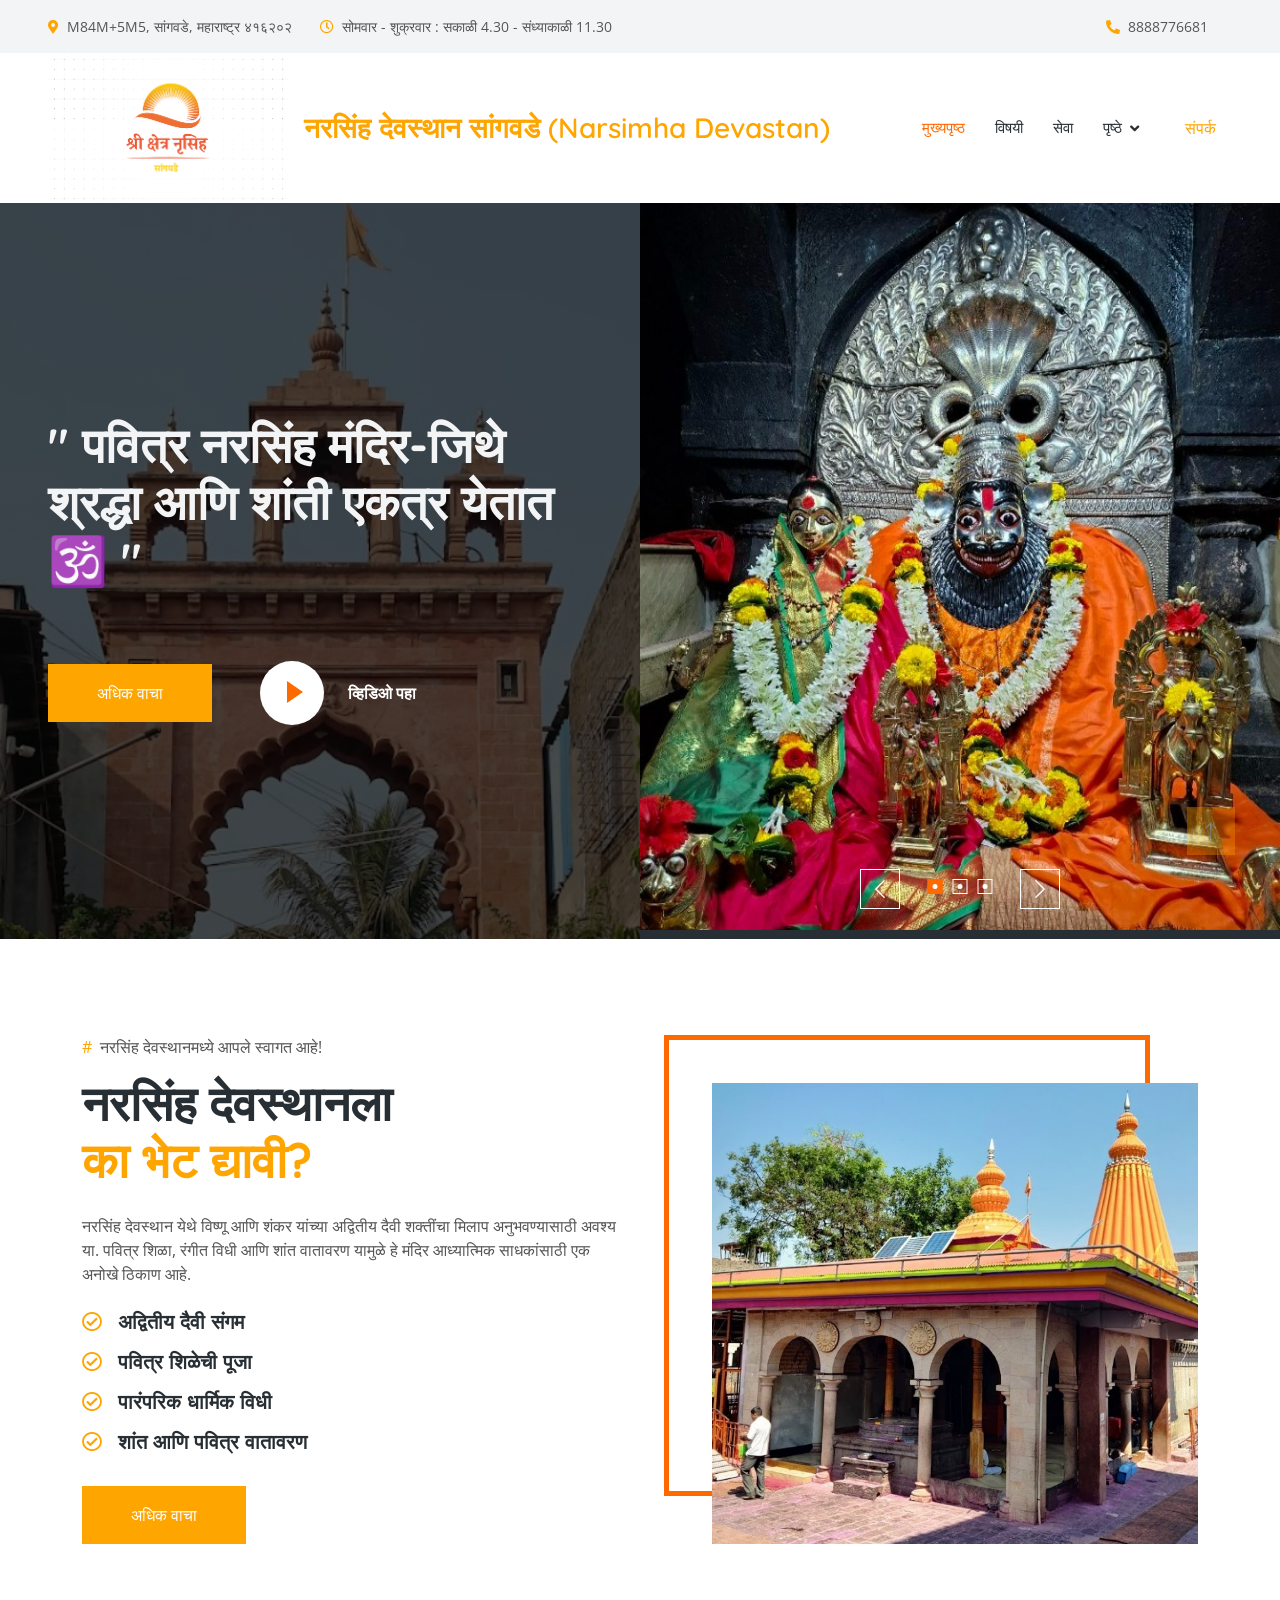
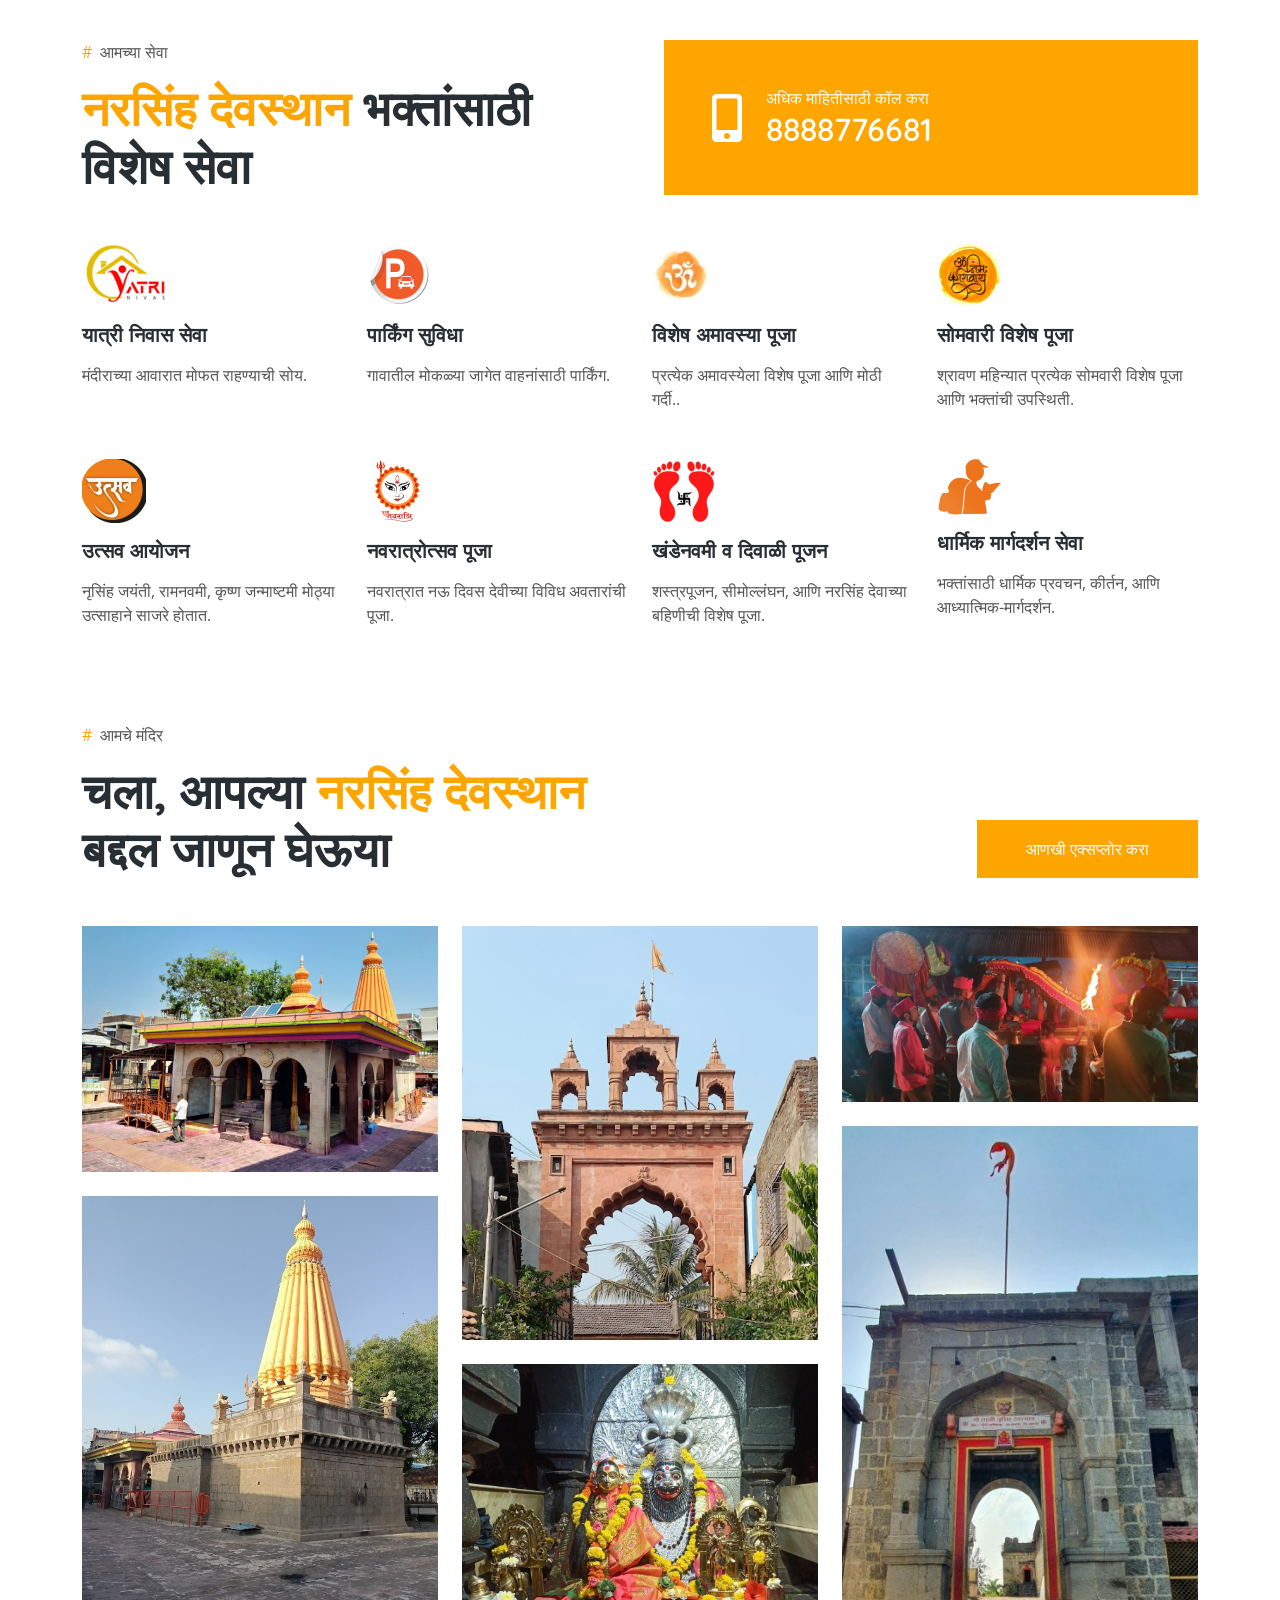
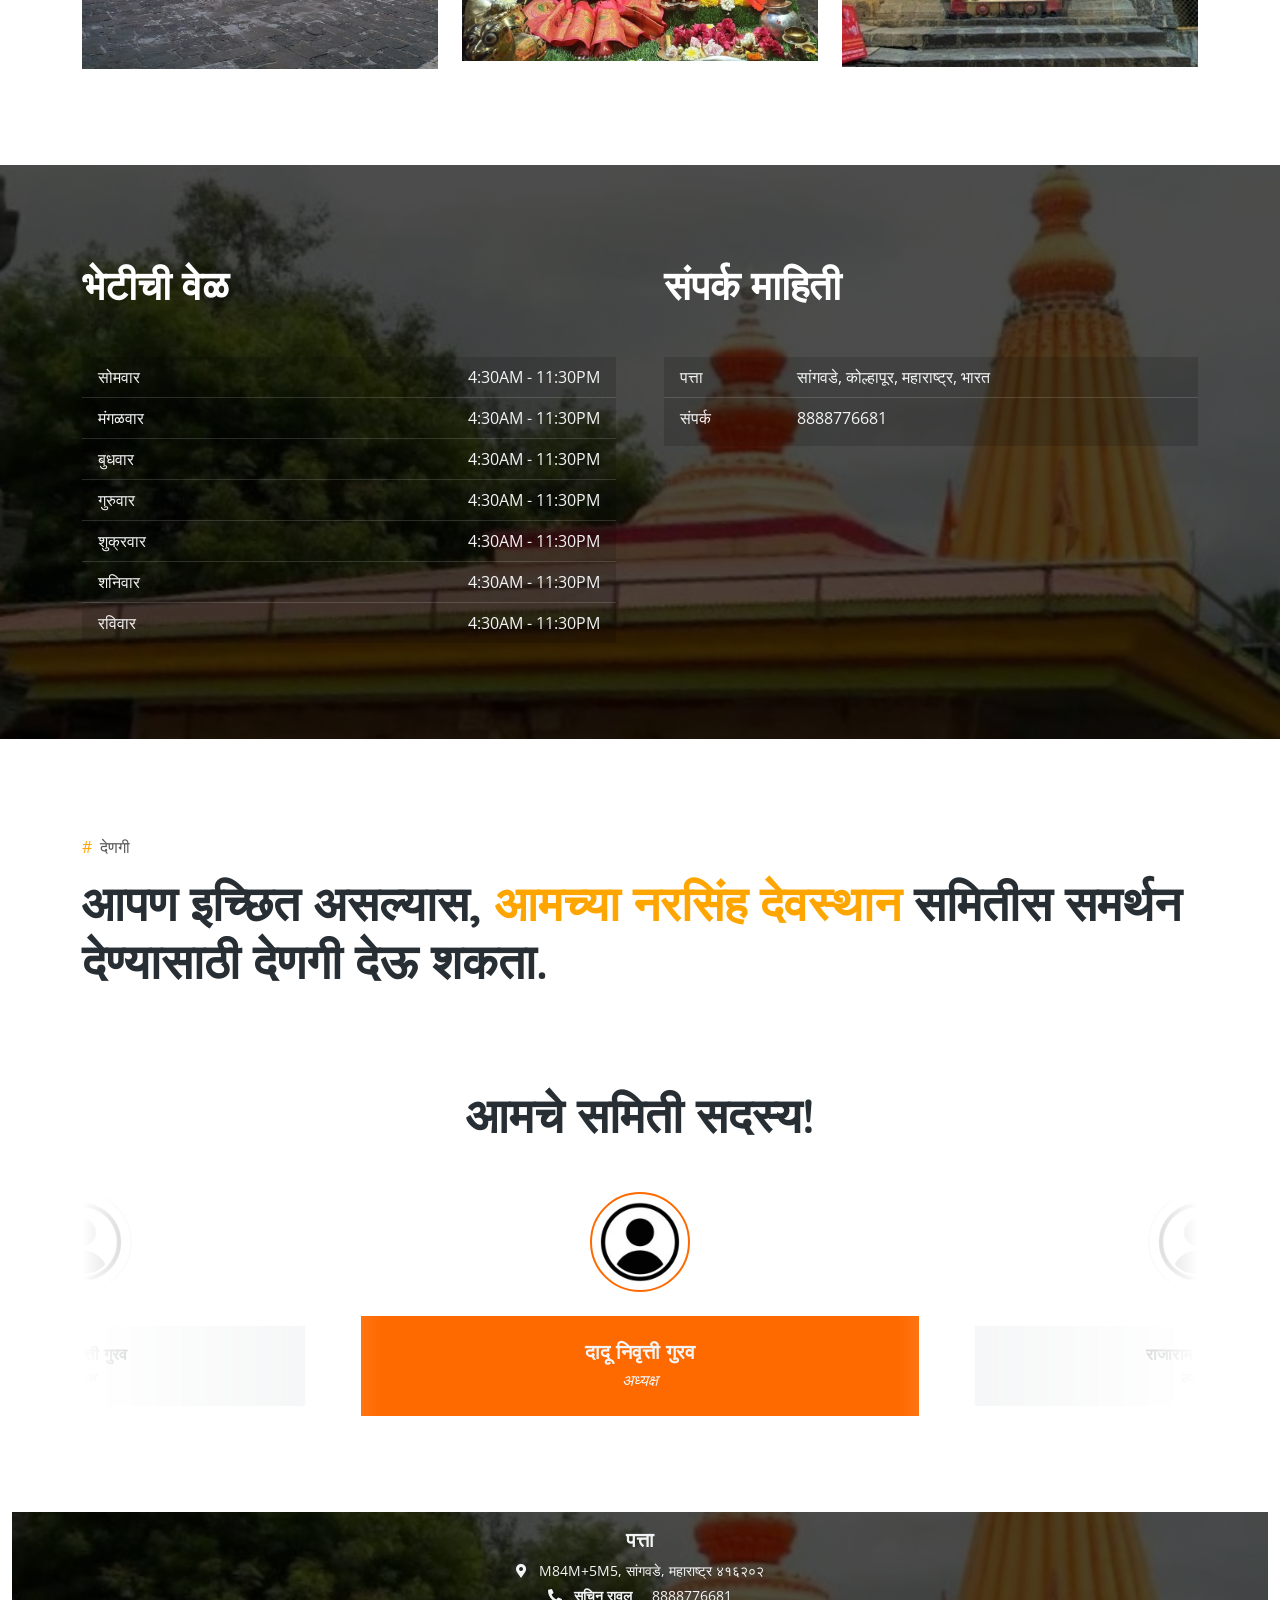
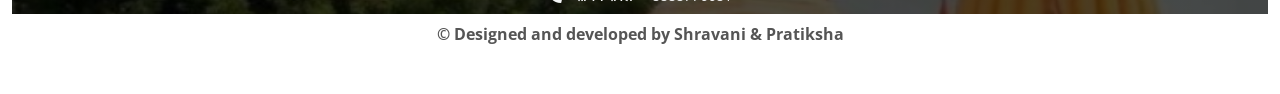
<file: index.html>
<!DOCTYPE html>
<html lang="en">
  <head>
    <meta charset="utf-8" />
    <title>Narsimha Devastan</title>
    <meta content="width=device-width, initial-scale=1.0" name="viewport" />
    <meta content="" name="keywords" />
    <meta content="" name="description" />

    

    <!-- Favicon -->
    <link href="img/favicon.ico" rel="icon" />

    <!-- Google Web Fonts -->
    <link rel="preconnect" href="https://fonts.googleapis.com" />
    <link rel="preconnect" href="https://fonts.gstatic.com" crossorigin />
    <link
      href="https://fonts.googleapis.com/css2?family=Open+Sans:wght@400;500&family=Quicksand:wght@600;700&display=swap"
      rel="stylesheet"
    />

    <!-- Icon Font Stylesheet -->
    <link
      href="https://cdnjs.cloudflare.com/ajax/libs/font-awesome/5.10.0/css/all.min.css"
      rel="stylesheet"
    />
    <link
      href="https://cdn.jsdelivr.net/npm/bootstrap-icons@1.4.1/font/bootstrap-icons.css"
      rel="stylesheet"
    />

    <!-- Libraries Stylesheet -->
    <link href="lib/animate/animate.min.css" rel="stylesheet" />
    <link href="lib/lightbox/css/lightbox.min.css" rel="stylesheet" />
    <link href="lib/owlcarousel/assets/owl.carousel.min.css" rel="stylesheet" />

    <!-- Customized Bootstrap Stylesheet -->
    <link href="css/bootstrap.min.css" rel="stylesheet" />

    <!-- Template Stylesheet -->
    <link href="css/style.css" rel="stylesheet" />
  </head>

  <body>
    <!-- Spinner Start -->
    <div
      id="spinner"
      class="show bg-white position-fixed translate-middle w-100 vh-100 top-50 start-50 d-flex align-items-center justify-content-center"
    >
      <div
        class="spinner-border text-primary"
        style="width: 3rem; height: 3rem"
        role="status"
      >
        <span class="sr-only">Loading...</span>
      </div>
    </div>
    <!-- Spinner End -->

    <!-- Topbar Start -->
    <div class="container-fluid bg-light p-0 wow fadeIn" data-wow-delay="0.1s">
      <div class="row gx-0 d-none d-lg-flex">
        <div class="col-lg-7 px-5 text-start">
          <div class="h-100 d-inline-flex align-items-center py-3 me-4">
            <small class="fa fa-map-marker-alt text-primary me-2"></small>
            <small>M84M+5M5, सांगवडे, महाराष्ट्र ४१६२०२</small>
          </div>
          <div class="h-100 d-inline-flex align-items-center py-3">
            <small class="far fa-clock text-primary me-2"></small>
            <small>सोमवार - शुक्रवार : सकाळी 4.30 - संध्याकाळी 11.30</small>
          </div>
        </div>
        <div class="col-lg-5 px-5 text-end">
          <div class="h-100 d-inline-flex align-items-center py-3 me-4">
            <small class="fa fa-phone-alt text-primary me-2"></small>
            <small>8888776681</small>
          </div>
         
        </div>
      </div>
    </div>
    <!-- Topbar End -->

    <!-- Navbar Start -->
    <nav
      class="navbar navbar-expand-lg bg-white navbar-light sticky-top py-lg-0 px-4 px-lg-5 wow fadeIn"
      data-wow-delay="0.1s"
    >
      <a href="index.html" class="navbar-brand p-0">
        <img class="img-fluid me-3" src="img/icon/icon-10.png" alt="Icon" />
        <h3 class="m-0 text-primary">
          नरसिंह देवस्थान सांगवडे (Narsimha Devastan)
        </h3>
      </a>
      <button
        type="button"
        class="navbar-toggler"
        data-bs-toggle="collapse"
        data-bs-target="#navbarCollapse"
      >
        <span class="navbar-toggler-icon"></span>
      </button>
      <div class="collapse navbar-collapse py-4 py-lg-0" id="navbarCollapse">
        <div class="navbar-nav ms-auto">
          <a href="index.html" class="nav-item nav-link active">मुख्यपृष्ठ</a>
          <a href="about.html" class="nav-item nav-link">विषयी</a>
          <a href="service.html" class="nav-item nav-link">सेवा</a>
          <div class="nav-item dropdown">
            <a
              href="#"
              class="nav-link dropdown-toggle"
              data-bs-toggle="dropdown"
              >पृष्ठे</a
            >
            <div class="dropdown-menu rounded-0 rounded-bottom m-0">
              <a href="animal.html" class="dropdown-item">आमचे मंदिर</a>
              <a href="membership.html" class="dropdown-item">देणगी</a>
              <a href="visiting.html" class="dropdown-item">भेटीची वेळ</a>
              <a href="testimonial.html" class="dropdown-item">समिती सदस्य</a>
              <a href="404.html" class="dropdown-item active">404 Page</a>
            </div>
          </div>
          </div>
          <a href="contact.html" class="nav-item nav-link">संपर्क</a>
        </div>
        
      </div>
    </nav>
    <!-- Navbar End -->

    <!-- Header Start -->
    <div class="container-fluid bg-dark p-0 mb-5">
      <div class="row g-0 flex-column-reverse flex-lg-row">
        <div class="col-lg-6 p-0 wow fadeIn" data-wow-delay="0.1s">
          <div
            class="header-bg h-100 d-flex flex-column justify-content-center p-5"
          >
            <h1 class="display-4 text-light mb-5">
              " पवित्र नरसिंह मंदिर-जिथे श्रद्धा आणि शांती एकत्र येतात 🕉️ "

            </h1>
            <div class="d-flex align-items-center pt-4 animated slideInDown">
              <a href="#" class="btn btn-primary py-sm-3 px-3 px-sm-5 me-5" data-bs-toggle="modal" data-bs-target="#myModal">
                अधिक वाचा
            </a>
            
            <!-- The Modal -->
            <div class="modal fade" id="myModal" tabindex="-1" aria-labelledby="exampleModalLabel" aria-hidden="true">
                <div class="modal-dialog modal-lg">
                    <div class="modal-content" style="border-radius: 15px;">
                        <div class="modal-header" style="background-color: #ff6f00; color: white; border-top-left-radius: 15px; border-top-right-radius: 15px;">
                            <h5 class="modal-title" id="exampleModalLabel">नरसिंह देवस्थान, सांगवडे - एक ऐतिहासिक दृष्टिकोन</h5>
                            <button type="button" class="btn-close" data-bs-dismiss="modal" aria-label="Close"></button>
                        </div>
                        <div class="modal-body" style="font-size: 16px; line-height: 1.6;">
                            <p>
                                कोल्हापूरपासून पूर्वेला सुमारे १७-१८ किलोमीटर अंतरावर असलेल्या सांगवडे गावातील नरसिंह देवस्थान हे प्राचीन आणि ऐतिहासिक महत्त्व असलेले ठिकाण आहे. मंदिराची रचना किमान ३०० वर्षे जुनी असल्याचे मानले जाते. या मंदिरात भगवान नरसिंह स्वयंभू पाषाण रूपात विराजमान आहेत आणि हे स्थान हजारो घरांचे कुलदैवत म्हणून पूजले जाते.
                            </p>
                            <h5 style="color: #ff6f00;">मंदिराचा इतिहास आणि स्थापत्य वैशिष्ट्ये</h5>
                            <p>
                                पारंपरिक हिंदू मंदिरांच्या रचनेनुसार मंदिरात तीन प्रमुख भाग आहेत—गर्भगृह, अंतराल मंडप आणि मुखमंडप. विशेष म्हणजे, येथे भगवान विष्णूंच्या नरसिंह अवताराची उपासना होते, परंतु मंदिराच्या स्थापत्य आणि पूजेच्या पद्धतींमधून शिवतत्त्वाशी असलेले नातेही प्रकर्षाने जाणवते.
                            </p>
                            <h5 style="color: #ff6f00;">मंदिराचा इतिहास आणि शिव-नरसिंह समन्वय</h5>
                            <p>
                                भगवान नरसिंह हा विष्णूचा उग्र अवतार मानला जातो. हिरण्यकश्यपूच्या वधानंतरही नरसिंह शांत झाले नाहीत, म्हणून देव, ऋषी, आणि स्वयं लक्ष्मी देवी त्यांना शांत करण्यास असमर्थ ठरले. अखेरीस भगवान शंकरांनी वीरभद्राला पाठवले, ज्याने उग्र भेरूंड (दोन मुखांचा गरुड) रूप धारण केले. परंतु नरसिंह अधिकच उग्र होत गेले, त्यामुळे भगवान शंकरांनी स्वतः शरभ भैरवाचे रूप घेतले.
                            </p>
                            <p>
                                या घटनाक्रमाचा उल्लेख विविध पुराणांमध्ये वेगवेगळ्या स्वरूपात आढळतो. काही ग्रंथांनुसार, शरभाने नरसिंहाचा पराभव केला, तर काही पुराणे सांगतात की नरसिंहाने शरभावर विजय मिळवला. मात्र, याचे वास्तविक तत्त्व हे आहे की हे युद्ध जय-पराजयासाठी नव्हते, तर विश्वाच्या संतुलनासाठी होतं.
                            </p>
                            <p>
                                या संघर्षानंतर दोघांनी आपली तीव्रता आणि क्रोध नियंत्रणात घेतला आणि हरी-हर (विष्णू-शिव) एकरूप झाले. या स्वरूपाला गंडभेरूंड नरसिंह म्हणतात.
                            </p>
                            <h5 style="color: #ff6f00;">गंडभेरूंड नरसिंहाची वैशिष्ट्ये</h5>
                            <p>गंडभेरूंड नरसिंहाच्या मूर्तीला आठ मुख आहेत:</p>
                            <ul style="padding-left: 20px;">
                                <li style="margin-bottom: 10px;">सिंहमुख (नरसिंह)</li>
                                <li style="margin-bottom: 10px;">वराह</li>
                                <li style="margin-bottom: 10px;">भेरूंड</li>
                                <li style="margin-bottom: 10px;">हयग्रीव (घोडा)</li>
                                <li style="margin-bottom: 10px;">भल्लुक (अस्वल)</li>
                                <li style="margin-bottom: 10px;">वानर (हनुमान)</li>
                                <li style="margin-bottom: 10px;">गरूड</li>
                                <li style="margin-bottom: 10px;">वाघ</li>
                            </ul>
                            <p>या आठ मुखांबरोबरच शरभ महादेव त्यांच्या मांडीवर आहेत आणि समोर लक्ष्मी माता आहेत.</p>
                        </div>
                        <div class="modal-footer" style="border-bottom-left-radius: 15px; border-bottom-right-radius: 15px;">
                            <button type="button" class="btn btn-secondary" data-bs-dismiss="modal" style="background-color: #ff0000">रद्द करा</button>
                        </div>
                    </div>
                </div>
            </div>
            
            <!-- Bootstrap JS -->
            <script src="https://cdn.jsdelivr.net/npm/bootstrap@5.3.0/dist/js/bootstrap.bundle.min.js"></script>
              <button 
  type="button" 
  class="btn-play" 
  onclick="window.location.href='https://youtu.be/ySsLoGKDpSc?si=FwswgqcjtPx5822x';">
  <span></span>
</button>
<h6 class="text-white m-0 ms-4 d-none d-sm-block">व्हिडिओ पहा</h6>

            </div>
          </div>
        </div>
        <div class="col-lg-6 wow fadeIn" data-wow-delay="0.5s">
          <div class="owl-carousel header-carousel">
            <div class="owl-carousel-item">
              <img class="img-fluid" src="img/carousel-1.jpg" alt="" />
            </div>
            <div class="owl-carousel-item">
              <img class="img-fluid" src="img/carousel-2.jpg" alt="" />
            </div>
            <div class="owl-carousel-item">
              <img class="img-fluid" src="img/carousel-3.jpg" alt="" />
            </div>
          </div>
        </div>
      </div>
    </div>
    <!-- Header End -->

    <!-- Video Modal Start -->
    <div
      class="modal modal-video fade"
      id="videoModal"
      tabindex="-1"
      aria-labelledby="exampleModalLabel"
      aria-hidden="true"
    >
      <div class="modal-dialog">
        <div class="modal-content rounded-0">
          <div class="modal-header">
            <h3 class="modal-title" id="exampleModalLabel">Youtube Video</h3>
            <button
              type="button"
              class="btn-close"
              data-bs-dismiss="modal"
              aria-label="Close"
            ></button>
          </div>
          <div class="modal-body">
            <!-- 16:9 aspect ratio -->
            <div class="ratio ratio-16x9">
              <iframe
                class="embed-responsive-item"
                src=""
                id="video"
                allowfullscreen
                allowscriptaccess="always"
                allow="autoplay"
              ></iframe>
            </div>
          </div>
        </div>
      </div>
    </div>
    <!-- Video Modal End -->

    <!-- About Start -->
    <div class="container-xxl py-5">
      <div class="container">
        <div class="row g-5">
          <div class="col-lg-6 wow fadeInUp" data-wow-delay="0.1s">
            <p>
              <span class="text-primary me-2">#</span>नरसिंह देवस्थानमध्ये आपले स्वागत आहे!
            </p>
            <h1 class="display-5 mb-4">
              नरसिंह देवस्थानला 
              <br>
              <span class="text-primary">का भेट द्यावी?</span>
            </h1>
            <p class="mb-4">
              नरसिंह देवस्थान येथे विष्णू आणि शंकर यांच्या अद्वितीय दैवी शक्तींचा मिलाप अनुभवण्यासाठी अवश्य या. पवित्र शिळा, रंगीत विधी आणि शांत वातावरण यामुळे हे मंदिर आध्यात्मिक साधकांसाठी एक अनोखे ठिकाण आहे.
            </p>
            <h5 class="mb-3">
              <i class="far fa-check-circle text-primary me-3"></i>अद्वितीय दैवी संगम
            </h5>
            <h5 class="mb-3">
              <i class="far fa-check-circle text-primary me-3"></i>पवित्र शिळेची पूजा
            </h5>
            <h5 class="mb-3">
              <i class="far fa-check-circle text-primary me-3"></i>पारंपरिक धार्मिक विधी
            </h5>
            <h5 class="mb-3">
              <i class="far fa-check-circle text-primary me-3"></i>शांत आणि पवित्र वातावरण
            </h5>
            <a class="btn btn-primary py-3 px-5 mt-3" href="">अधिक वाचा</a>
          </div>
          <div class="col-lg-6 wow fadeInUp" data-wow-delay="0.5s">
            <div class="img-border">
              <img class="img-fluid" src="img/about.jpg" alt="" />
            </div>
          </div>
        </div>
      </div>
    </div>
    <!-- About End -->

    <!-- Service Start -->
    <div class="container-xxl py-5">
      <div class="container">
        <div class="row g-5 mb-5 wow fadeInUp" data-wow-delay="0.1s">
          <div class="col-lg-6">
            <p><span class="text-primary me-2">#</span>आमच्या सेवा</p>
            <h1 class="display-5 mb-0">
              <span class="text-primary">नरसिंह देवस्थान </span> भक्तांसाठी विशेष सेवा
            </h1>
          </div>
          <div class="col-lg-6">
            <div
              class="bg-primary h-100 d-flex align-items-center py-4 px-4 px-sm-5"
            >
              <i class="fa fa-3x fa-mobile-alt text-white"></i>
              <div class="ms-4">
                <p class="text-white mb-0">अधिक माहितीसाठी कॉल करा</p>
                <h2 class="text-white mb-0">8888776681</h2>
              </div>
            </div>
          </div>
        </div>
        <div class="row gy-5 gx-4">
          <div
            class="col-lg-3 col-md-4 col-sm-6 wow fadeInUp"
            data-wow-delay="0.1s"
          >
            <img class="img-fluid mb-3" src="img/icon/icon-2.png" alt="Icon" />
            <h5 class="mb-3">यात्री निवास सेवा
            </h5>
            <span
              >मंदीराच्या आवारात मोफत राहण्याची सोय.</span
            >
          </div>
          <div
            class="col-lg-3 col-md-4 col-sm-6 wow fadeInUp"
            data-wow-delay="0.3s"
          >
            <img class="img-fluid mb-3" src="img/icon/icon-3.png" alt="Icon" />
            <h5 class="mb-3">पार्किंग सुविधा 
            </h5>
            <span
              >गावातील मोकळ्या जागेत वाहनांसाठी पार्किंग.</span
            >
          </div>
          
          <div
            class="col-lg-3 col-md-4 col-sm-6 wow fadeInUp"
            data-wow-delay="0.7s"
          >
            <img class="img-fluid mb-3" src="img/icon/icon-5.png" alt="Icon" />
            <h5 class="mb-3">विशेष अमावस्या पूजा
            </h5>
            <span
              >प्रत्येक अमावस्येला विशेष पूजा आणि मोठी गर्दी..</span
            >
          </div>
          <div
            class="col-lg-3 col-md-4 col-sm-6 wow fadeInUp"
            data-wow-delay="0.1s"
          >
            <img class="img-fluid mb-3" src="img/icon/icon-6.png" alt="Icon" />
            <h5 class="mb-3">सोमवारी विशेष पूजा 
            </h5>
            <span
              >श्रावण महिन्यात प्रत्येक सोमवारी विशेष पूजा आणि भक्तांची उपस्थिती.</span
            >
          </div>
          <div
            class="col-lg-3 col-md-4 col-sm-6 wow fadeInUp"
            data-wow-delay="0.3s"
          >
            <img class="img-fluid mb-3" src="img/icon/icon-7.png" alt="Icon" />
            <h5 class="mb-3"> उत्सव आयोजन 
            </h5>
            <span
              >नृसिंह जयंती, रामनवमी, कृष्ण जन्माष्टमी मोठ्या उत्साहाने साजरे होतात.</span
            >
          </div>
          <div
            class="col-lg-3 col-md-4 col-sm-6 wow fadeInUp"
            data-wow-delay="0.5s"
          >
            <img class="img-fluid mb-3" src="img/icon/icon-8.png" alt="Icon" />
            <h5 class="mb-3">नवरात्रोत्सव पूजा
            </h5>
            <span
              >नवरात्रात नऊ दिवस देवीच्या विविध अवतारांची पूजा.</span
            >
          </div>
          <div
            class="col-lg-3 col-md-4 col-sm-6 wow fadeInUp"
            data-wow-delay="0.7s"
          >
            <img class="img-fluid mb-3" src="img/icon/icon-9.png" alt="Icon" />
            <h5 class="mb-3">खंडेनवमी व दिवाळी पूजन </h5>
            <span
              >शस्त्रपूजन, सीमोल्लंघन, आणि नरसिंह देवाच्या बहिणीची विशेष पूजा.</span
            >
          </div>
          <div
            class="col-lg-3 col-md-4 col-sm-6 wow fadeInUp"
            data-wow-delay="0.5s"
          >
            <img class="img-fluid mb-3" src="img/icon/icon-4.png" alt="Icon" />
            <h5 class="mb-3">धार्मिक मार्गदर्शन सेवा
            </h5>
            <span
              > भक्तांसाठी धार्मिक प्रवचन, कीर्तन, आणि आध्यात्मिक-मार्गदर्शन.</span
            >
          </div>
        </div>
      </div>
    </div>
    <!-- Service End -->

    <!-- Animal Start -->
    <div class="container-xxl py-5">
      <div class="container">
        <div
          class="row g-5 mb-5 align-items-end wow fadeInUp"
          data-wow-delay="0.1s"
        >
          <div class="col-lg-6">
            <p><span class="text-primary me-2">#</span>आमचे मंदिर</p>
            <h1 class="display-5 mb-0">
              चला, आपल्या <span class="text-primary"> नरसिंह देवस्थान</span> बद्दल जाणून घेऊया
            </h1>
          </div>
          <div class="col-lg-6 text-lg-end">
            <a class="btn btn-primary py-3 px-5" href=""
              >आणखी एक्सप्लोर करा</a
            >
          </div>
        </div>
        <div class="row g-4">
          <div class="col-lg-4 col-md-6 wow fadeInUp" data-wow-delay="0.1s">
            <div class="row g-4">
              <div class="col-12">
                <a
                  class="animal-item"
                  href="img/animal-md-1.jpg"
                  data-lightbox="animal"
                >
                  <div class="position-relative">
                    <img class="img-fluid" src="img/animal-md-1.jpg" alt="" />
                    <div class="animal-text p-4">
                      <p class="text-white small text-uppercase mb-0">Zoom</p>
                    </div>
                  </div>
                </a>
              </div>
              <div class="col-12">
                <a
                  class="animal-item"
                  href="img/animal-lg-1.jpg"
                  data-lightbox="animal"
                >
                  <div class="position-relative">
                    <img class="img-fluid" src="img/animal-lg-1.jpg" alt="" />
                    <div class="animal-text p-4">
                      <p class="text-white small text-uppercase mb-0">Zoom</p>
                    </div>
                  </div>
                </a>
              </div>
            </div>
          </div>
          <div class="col-lg-4 col-md-6 wow fadeInUp" data-wow-delay="0.3s">
            <div class="row g-4">
              <div class="col-12">
                <a
                  class="animal-item"
                  href="img/animal-lg-2.jpg"
                  data-lightbox="animal"
                >
                  <div class="position-relative">
                    <img class="img-fluid" src="img/animal-lg-2.jpg" alt="" />
                    <div class="animal-text p-4">
                      <p class="text-white small text-uppercase mb-0">Zoom</p>
                    </div>
                  </div>
                </a>
              </div>
              <div class="col-12">
                <a
                  class="animal-item"
                  href="img/animal-md-2.jpg"
                  data-lightbox="animal"
                >
                  <div class="position-relative">
                    <img class="img-fluid" src="img/animal-md-2.jpg" alt="" />
                    <div class="animal-text p-4">
                      <p class="text-white small text-uppercase mb-0">Zoom</p>
                    </div>
                  </div>
                </a>
              </div>
            </div>
          </div>
          <div class="col-lg-4 col-md-6 wow fadeInUp" data-wow-delay="0.5s">
            <div class="row g-4">
              <div class="col-12">
                <a
                  class="animal-item"
                  href="img/animal-md-3.jpg"
                  data-lightbox="animal"
                >
                  <div class="position-relative">
                    <img class="img-fluid" src="img/animal-md-3.jpg" alt="" />
                    <div class="animal-text p-4">
                      <p class="text-white small text-uppercase mb-0">Zoom</p>
                    </div>
                  </div>
                </a>
              </div>
              <div class="col-12">
                <a
                  class="animal-item"
                  href="img/animal-lg-3.jpg"
                  data-lightbox="animal"
                >
                  <div class="position-relative">
                    <img class="img-fluid" src="img/animal-lg-3.jpg" alt="" />
                    <div class="animal-text p-4">
                      <p class="text-white small text-uppercase mb-0">Zoom</p>
                    </div>
                  </div>
                </a>
              </div>
            </div>
          </div>
        </div>
      </div>
    </div>
    <!-- Animal End -->

    <!-- Visiting Hours Start -->
    <div
      class="container-xxl bg-primary visiting-hours my-5 py-5 wow fadeInUp"
      data-wow-delay="0.1s"
    >
      <div class="container py-5">
        <div class="row g-5">
          <div class="col-md-6 wow fadeIn" data-wow-delay="0.3s">
            <h1 class="display-6 text-white mb-5">भेटीची वेळ</h1>
            <ul class="list-group list-group-flush">
              <li class="list-group-item">
                <span>सोमवार</span>
                <span>4:30AM - 11:30PM</span>
              </li>
              <li class="list-group-item">
                <span>मंगळवार</span>
                <span>4:30AM - 11:30PM</span>
              </li>
              <li class="list-group-item">
                <span>बुधवार</span>
                <span>4:30AM - 11:30PM</span>
              </li>
              <li class="list-group-item">
                <span>गुरुवार</span>
                <span>4:30AM - 11:30PM</span>
              </li>
              <li class="list-group-item">
                <span>शुक्रवार</span>
                <span>4:30AM - 11:30PM</span>
              </li>
              <li class="list-group-item">
                <span>शनिवार</span>
                <span>4:30AM - 11:30PM</span>
              </li>
              <li class="list-group-item">
                <span>रविवार</span>
                <span>4:30AM - 11:30PM</span>
              </li>
            </ul>
            </div>
            
            <div class="col-md-6 text-light wow fadeIn" data-wow-delay="0.5s">
              <h1 class="display-6 text-white mb-5">संपर्क माहिती</h1>
              <table class="table">
                <tbody>
                  <tr>
                    <td>पत्ता</td>
                    <td>सांगवडे, कोल्हापूर, महाराष्ट्र, भारत</td>
                  </tr>
                  <tr>
                    <td>संपर्क</td>
                    <td>
                      <p class="mb-2">8888776681</p>
                    </td>
                  </tr>
                </tbody>
              </table>
            </div>
        </div>
      </div>
    </div>
    <!-- Visiting Hours End -->

    <!-- Membership Start -->
    <div class="container-xxl py-5">
      <div class="container">
        <div
          class="row g-5 mb-5 align-items-end wow fadeInUp"
          data-wow-delay="0.1s"
        >
        <div class="col-12 w-100">
          <p><span class="text-primary me-2">#</span>देणगी</p>
          <h1 class="display-5 mb-0">
            आपण इच्छित असल्यास,  
            <span class="text-primary">आमच्या नरसिंह देवस्थान</span>  
            समितीस समर्थन देण्यासाठी देणगी देऊ शकता.
          </h1>
        </div>
      </div>
    </div>
       

    <!-- Testimonial Start -->
    <div class="container-xxl py-5">
      <div class="container">
        <h1
          class="display-5 text-center mb-5 wow fadeInUp"
          data-wow-delay="0.1s"
        >
        आमचे समिती सदस्य!
        </h1>
        <div
          class="owl-carousel testimonial-carousel wow fadeInUp"
          data-wow-delay="0.1s"
        >
          <div class="testimonial-item text-center">
            <img
              class="img-fluid rounded-circle border border-2 p-2 mx-auto mb-4"
              src="img/testimonial-1.jpg"
              style="width: 100px; height: 100px"
            />
            <div class="testimonial-text rounded text-center p-4">
              <h5 class="mb-1">दादू निवृत्ती गुरव 
              </h5>
              <span class="fst-italic">अध्यक्ष </span>
            </div>
          </div>
          <div class="testimonial-item text-center">
            <img
              class="img-fluid rounded-circle border border-2 p-2 mx-auto mb-4"
              src="img/testimonial-1.jpg"
              style="width: 100px; height: 100px"
            />
            <div class="testimonial-text rounded text-center p-4">
            
              <h5 class="mb-1">राजाराम कृष्ण गुरव 
              </h5>
              <span class="fst-italic">उपाध्यक्ष 
              </span>
            </div>
          </div>
          <div class="testimonial-item text-center">
            <img
              class="img-fluid rounded-circle border border-2 p-2 mx-auto mb-4"
              src="img/testimonial-1.jpg"
              style="width: 100px; height: 100px"
            />
            <div class="testimonial-text rounded text-center p-4">
            
              <h5 class="mb-1">भालचंद्र श्रीपती गुरव  
              </h5>
              <span class="fst-italic">विश्वस्त</span>
            </div>
          </div>
          <div class="testimonial-item text-center">
            <img
              class="img-fluid rounded-circle border border-2 p-2 mx-auto mb-4"
              src="img/testimonial-1.jpg"
              style="width: 100px; height: 100px"
            />
            <div class="testimonial-text rounded text-center p-4">
            
              <h5 class="mb-1">सुरेश रघुनाथ गुरव
              </h5>
              <span class="fst-italic">अध्यक्ष </span>
            </div>
          </div>
          <div class="testimonial-item text-center">
            <img
              class="img-fluid rounded-circle border border-2 p-2 mx-auto mb-4"
              src="img/testimonial-1.jpg"
              style="width: 100px; height: 100px"
            />
            <div class="testimonial-text rounded text-center p-4">
            
              <h5 class="mb-1">गुंडा निवृत्ती गुरव

              </h5>
              <span class="fst-italic">अध्यक्ष </span>
            </div>
          </div>
        </div>
      </div>
    </div>
    <!-- Testimonial End -->

<!-- Footer Start -->
<div class="container-fluid footer bg-dark text-light mt-5 pt-3 pb-2 wow fadeIn" data-wow-delay="0.1s">
  <div class="container text-center">
    <div class="row justify-content-center">
      <div class="col-lg-4 col-md-6">
        <h5 class="text-light mb-2">पत्ता</h5>
        <p class="mb-1">
          <i class="fa fa-map-marker-alt me-2"></i> M84M+5M5, सांगवडे, महाराष्ट्र ४१६२०२
        </p>
        <p class="mb-0">
          <i class="fa fa-phone-alt me-2"></i> <strong>सचिन रावल</strong> &nbsp;&nbsp;&nbsp; 8888776681
        </p>
      </div>
    </div>
  </div>
</div>

<div class="container text-center mt-2">
  <p class="mb-0"><strong>© Designed and developed by Shravani & Pratiksha</strong></p>
</div>
<!-- Footer End -->

<!-- Back to Top -->
<a href="#" class="btn btn-lg btn-primary btn-lg-square back-to-top">
  <i class="bi bi-arrow-up"></i>
</a>

<style>
  .footer {
    font-size: 14px;
    padding: 10px 0;
  }
</style>


    <!-- JavaScript Libraries -->
    <script src="https://code.jquery.com/jquery-3.4.1.min.js"></script>
    <script src="https://cdn.jsdelivr.net/npm/bootstrap@5.0.0/dist/js/bootstrap.bundle.min.js"></script>
    <script src="lib/wow/wow.min.js"></script>
    <script src="lib/easing/easing.min.js"></script>
    <script src="lib/waypoints/waypoints.min.js"></script>
    <script src="lib/counterup/counterup.min.js"></script>
    <script src="lib/owlcarousel/owl.carousel.min.js"></script>
    <script src="lib/lightbox/js/lightbox.min.js"></script>

    <!-- Template Javascript -->
    <script src="js/main.js"></script>
  </body>
</html>
</file>
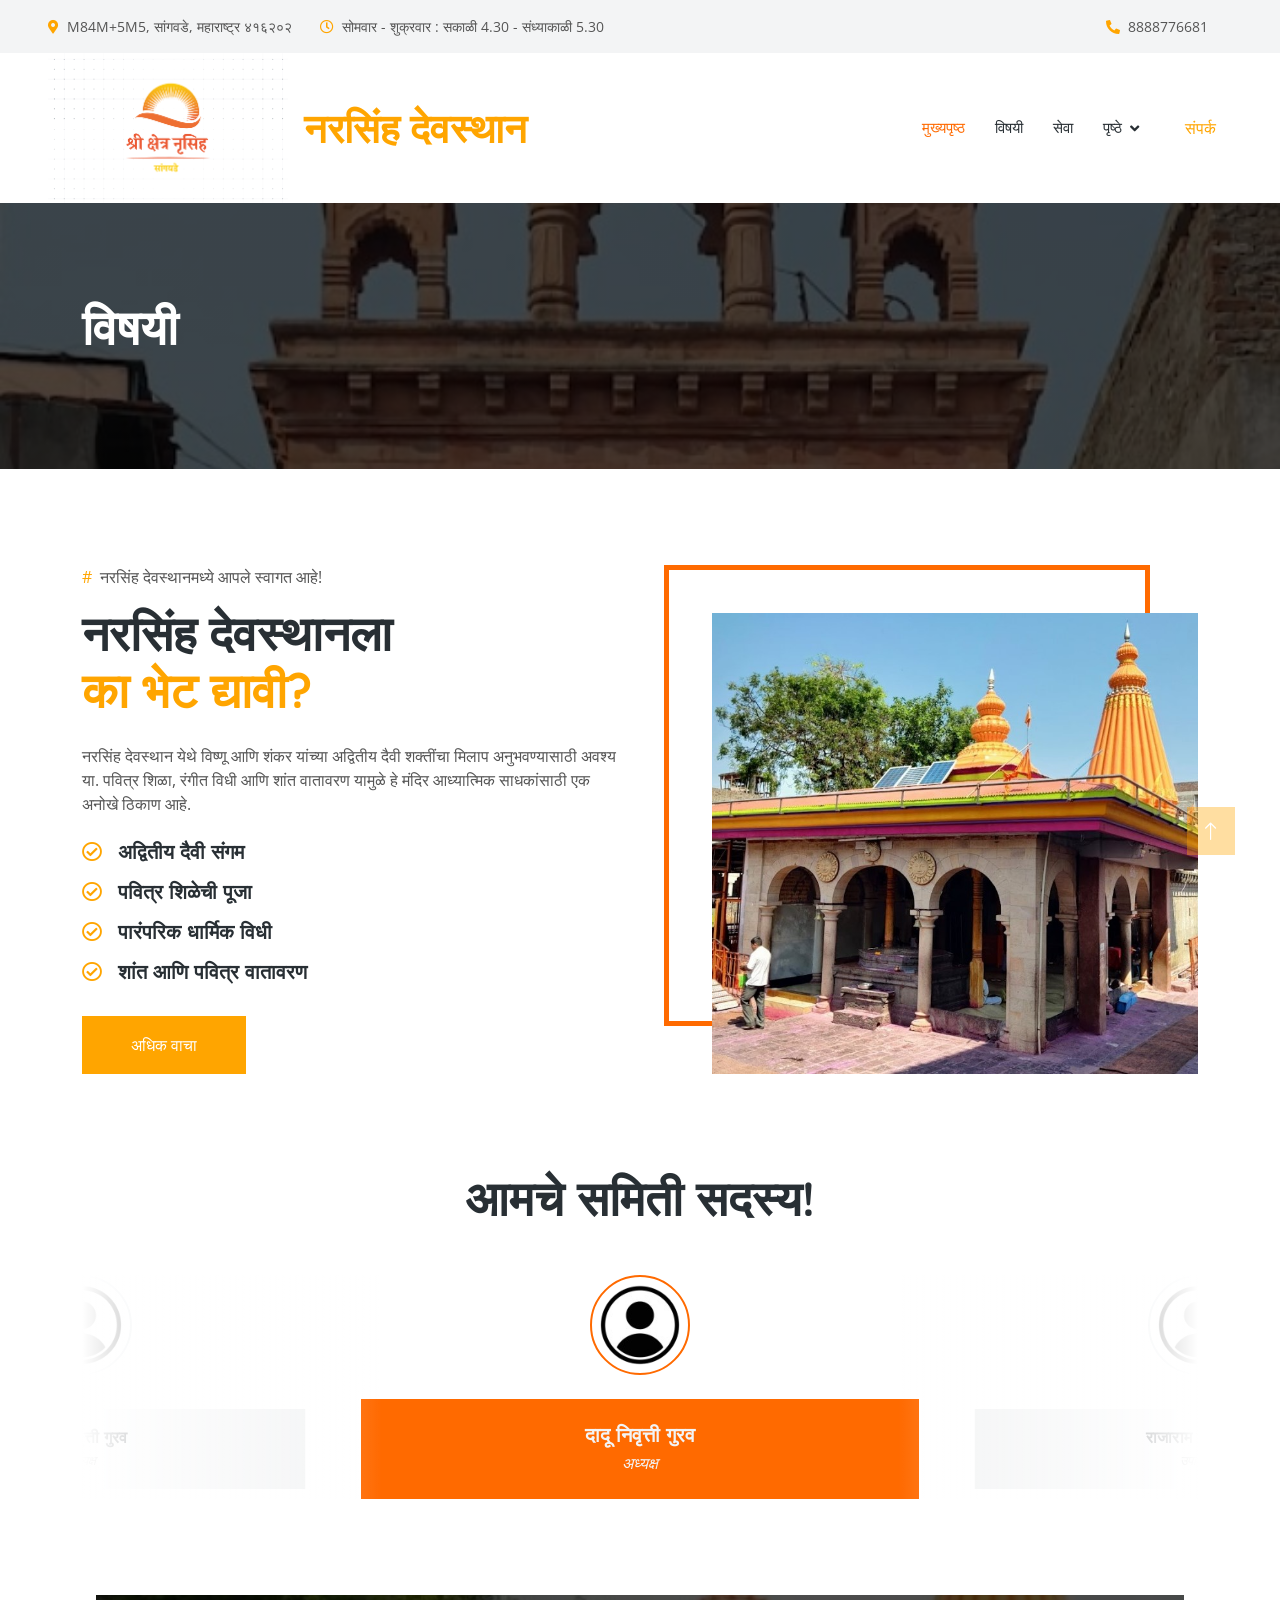
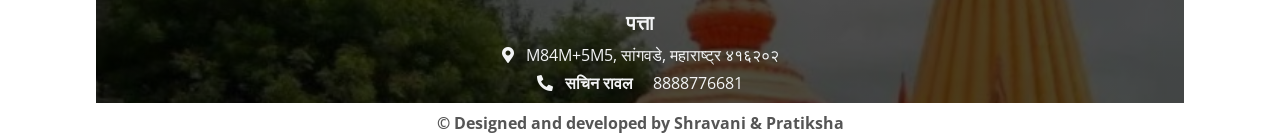
<file: about.html>
<!DOCTYPE html>
<html lang="en">
  <head>
    <meta charset="utf-8" />
    <title>Narsimha Temple </title>
    <meta content="width=device-width, initial-scale=1.0" name="viewport" />
    <meta content="" name="keywords" />
    <meta content="" name="description" />

    <!-- Favicon -->
    <link href="img/favicon.ico" rel="icon" />

    <!-- Google Web Fonts -->
    <link rel="preconnect" href="https://fonts.googleapis.com" />
    <link rel="preconnect" href="https://fonts.gstatic.com" crossorigin />
    <link
      href="https://fonts.googleapis.com/css2?family=Open+Sans:wght@400;500&family=Quicksand:wght@600;700&display=swap"
      rel="stylesheet"
    />

    <!-- Icon Font Stylesheet -->
    <link
      href="https://cdnjs.cloudflare.com/ajax/libs/font-awesome/5.10.0/css/all.min.css"
      rel="stylesheet"
    />
    <link
      href="https://cdn.jsdelivr.net/npm/bootstrap-icons@1.4.1/font/bootstrap-icons.css"
      rel="stylesheet"
    />

    <!-- Libraries Stylesheet -->
    <link href="lib/animate/animate.min.css" rel="stylesheet" />
    <link href="lib/lightbox/css/lightbox.min.css" rel="stylesheet" />
    <link href="lib/owlcarousel/assets/owl.carousel.min.css" rel="stylesheet" />

    <!-- Customized Bootstrap Stylesheet -->
    <link href="css/bootstrap.min.css" rel="stylesheet" />

    <!-- Template Stylesheet -->
    <link href="css/style.css" rel="stylesheet" />
  </head>

  <body>
    <!-- Spinner Start -->
    <div
      id="spinner"
      class="show bg-white position-fixed translate-middle w-100 vh-100 top-50 start-50 d-flex align-items-center justify-content-center"
    >
      <div
        class="spinner-border text-primary"
        style="width: 3rem; height: 3rem"
        role="status"
      >
        <span class="sr-only">Loading...</span>
      </div>
    </div>
    <!-- Spinner End -->

    <!-- Topbar Start -->
    <div class="container-fluid bg-light p-0 wow fadeIn" data-wow-delay="0.1s">
      <div class="row gx-0 d-none d-lg-flex">
        <div class="col-lg-7 px-5 text-start">
          <div class="h-100 d-inline-flex align-items-center py-3 me-4">
            <small class="fa fa-map-marker-alt text-primary me-2"></small>
            <small>M84M+5M5, सांगवडे, महाराष्ट्र ४१६२०२</small>
          </div>
          <div class="h-100 d-inline-flex align-items-center py-3">
            <small class="far fa-clock text-primary me-2"></small>
            <small>सोमवार - शुक्रवार : सकाळी 4.30 - संध्याकाळी 5.30</small>
          </div>
        </div>
        <div class="col-lg-5 px-5 text-end">
          <div class="h-100 d-inline-flex align-items-center py-3 me-4">
            <small class="fa fa-phone-alt text-primary me-2"></small>
            <small>8888776681</small>
          
        </div>
      </div>
    </div>
    <!-- Topbar End -->

    <!-- Navbar Start -->
    <nav
      class="navbar navbar-expand-lg bg-white navbar-light sticky-top py-lg-0 px-4 px-lg-5 wow fadeIn"
      data-wow-delay="0.1s"
    >
      <a href="index.html" class="navbar-brand p-0">
        <img class="img-fluid me-3" src="img/icon/icon-10.png" alt="Icon" />
        <h1 class="m-0 text-primary">नरसिंह देवस्थान</h1>
      </a>
      <button
        type="button"
        class="navbar-toggler"
        data-bs-toggle="collapse"
        data-bs-target="#navbarCollapse"
      >
        <span class="navbar-toggler-icon"></span>
      </button>
      <div class="collapse navbar-collapse py-4 py-lg-0" id="navbarCollapse">
        <div class="navbar-nav ms-auto">
          <a href="index.html" class="nav-item nav-link active">मुख्यपृष्ठ</a>
          <a href="about.html" class="nav-item nav-link">विषयी</a>
          <a href="service.html" class="nav-item nav-link">सेवा</a>
          <div class="nav-item dropdown">
            <a
              href="#"
              class="nav-link dropdown-toggle"
              data-bs-toggle="dropdown"
              >पृष्ठे</a
            >
            <div class="dropdown-menu rounded-0 rounded-bottom m-0">
              <a href="animal.html" class="dropdown-item">आमचे मंदिर</a>
              <a href="membership.html" class="dropdown-item">देणगी</a>
              <a href="visiting.html" class="dropdown-item">भेटीची वेळ</a>
              <a href="testimonial.html" class="dropdown-item">समिती सदस्य</a>
              <a href="404.html" class="dropdown-item active">404 Page</a>
            </div>
          </div>
          </div>
          <a href="contact.html" class="nav-item nav-link">संपर्क</a>
        </div>
        
      </div>
    </nav>
    <!-- Navbar End -->

    <!-- Page Header Start -->
    <div
      class="container-fluid header-bg py-5 mb-5 wow fadeIn"
      data-wow-delay="0.1s"
    >
      <div class="container py-5">
        <h1 class="display-4 text-white mb-3 animated slideInDown">
          विषयी
        </h1>
        <nav aria-label="breadcrumb animated slideInDown">
          <ol class="breadcrumb mb-0">
            <!-- <li class="breadcrumb-item">
              <a class="text-white" href="#">मुख्यपृष्ठ</a>
            </li>
            <li class="breadcrumb-item">
              <a class="text-white" href="#">पृष्ठे</a>
            </li>
            <li class="breadcrumb-item text-primary active" aria-current="page">
              सभासदत्व
            </li> -->
          </ol>
        </nav>
      </div>
    </div>
    <!-- Page Header End -->


    <!-- About Start -->
    <div class="container-xxl py-5">
      <div class="container">
        <div class="row g-5">
          <div class="col-lg-6 wow fadeInUp" data-wow-delay="0.1s">
            <p>
              <span class="text-primary me-2">#</span>नरसिंह देवस्थानमध्ये आपले स्वागत आहे!
            </p>
            <h1 class="display-5 mb-4">
              नरसिंह देवस्थानला 
              <br>
              <span class="text-primary">का भेट द्यावी?</span>
            </h1>
            <p class="mb-4">
              नरसिंह देवस्थान येथे विष्णू आणि शंकर यांच्या अद्वितीय दैवी शक्तींचा मिलाप अनुभवण्यासाठी अवश्य या. पवित्र शिळा, रंगीत विधी आणि शांत वातावरण यामुळे हे मंदिर आध्यात्मिक साधकांसाठी एक अनोखे ठिकाण आहे.
            </p>
            <h5 class="mb-3">
              <i class="far fa-check-circle text-primary me-3"></i>अद्वितीय दैवी संगम
            </h5>
            <h5 class="mb-3">
              <i class="far fa-check-circle text-primary me-3"></i>पवित्र शिळेची पूजा
            </h5>
            <h5 class="mb-3">
              <i class="far fa-check-circle text-primary me-3"></i>पारंपरिक धार्मिक विधी
            </h5>
            <h5 class="mb-3">
              <i class="far fa-check-circle text-primary me-3"></i>शांत आणि पवित्र वातावरण
            </h5>
            <a class="btn btn-primary py-3 px-5 mt-3" href="">अधिक वाचा</a>
          </div>
          <div class="col-lg-6 wow fadeInUp" data-wow-delay="0.5s">
            <div class="img-border">
              <img class="img-fluid" src="img/about.jpg" alt="" />
            </div>
          </div>
        </div>
      </div>
    </div>
    <!-- About End -->

    

    <!-- Testimonial Start -->
    <div class="container-xxl py-5">
      <div class="container">
        <h1
          class="display-5 text-center mb-5 wow fadeInUp"
          data-wow-delay="0.1s"
        >
        आमचे समिती सदस्य!
        </h1>
        <div
          class="owl-carousel testimonial-carousel wow fadeInUp"
          data-wow-delay="0.1s"
        >
          <div class="testimonial-item text-center">
            <img
              class="img-fluid rounded-circle border border-2 p-2 mx-auto mb-4"
              src="img/testimonial-1.jpg"
              style="width: 100px; height: 100px"
            />
            <div class="testimonial-text rounded text-center p-4">
              <h5 class="mb-1">दादू निवृत्ती गुरव 
              </h5>
              <span class="fst-italic">अध्यक्ष </span>
            </div>
          </div>
          <div class="testimonial-item text-center">
            <img
              class="img-fluid rounded-circle border border-2 p-2 mx-auto mb-4"
              src="img/testimonial-1.jpg"
              style="width: 100px; height: 100px"
            />
            <div class="testimonial-text rounded text-center p-4">
            
              <h5 class="mb-1">राजाराम कृष्ण गुरव 
              </h5>
              <span class="fst-italic">उपाध्यक्ष 
              </span>
            </div>
          </div>
          <div class="testimonial-item text-center">
            <img
              class="img-fluid rounded-circle border border-2 p-2 mx-auto mb-4"
              src="img/testimonial-1.jpg"
              style="width: 100px; height: 100px"
            />
            <div class="testimonial-text rounded text-center p-4">
            
              <h5 class="mb-1">भालचंद्र श्रीपती गुरव  
              </h5>
              <span class="fst-italic">Profession</span>
            </div>
          </div>
          <div class="testimonial-item text-center">
            <img
              class="img-fluid rounded-circle border border-2 p-2 mx-auto mb-4"
              src="img/testimonial-1.jpg"
              style="width: 100px; height: 100px"
            />
            <div class="testimonial-text rounded text-center p-4">
            
              <h5 class="mb-1">सुरेश रघुनाथ गुरव
              </h5>
              <span class="fst-italic">अध्यक्ष </span>
            </div>
          </div>
          <div class="testimonial-item text-center">
            <img
              class="img-fluid rounded-circle border border-2 p-2 mx-auto mb-4"
              src="img/testimonial-1.jpg"
              style="width: 100px; height: 100px"
            />
            <div class="testimonial-text rounded text-center p-4">
            
              <h5 class="mb-1">गुंडा निवृत्ती गुरव

              </h5>
              <span class="fst-italic">अध्यक्ष </span>
            </div>
          </div>
        </div>
      </div>
    </div>
    <!-- Testimonial End -->

    <!-- Footer Start -->
<!-- Footer Start -->
<div class="container-fluid footer bg-dark text-light mt-5 pt-3 pb-2 wow fadeIn" data-wow-delay="0.1s" style="max-width: 85%;">
  <div class="container text-center">
    <div class="row justify-content-center">
      <div class="col-lg-4 col-md-6">
        <h5 class="text-light mb-2">पत्ता</h5>
        <p class="mb-1">
          <i class="fa fa-map-marker-alt me-2"></i> M84M+5M5, सांगवडे, महाराष्ट्र ४१६२०२
        </p>
        <p class="mb-0">
          <i class="fa fa-phone-alt me-2"></i> <strong>सचिन रावल</strong> &nbsp;&nbsp;&nbsp; 8888776681
        </p>
      </div>
    </div>
  </div>
</div>

<div class="container text-center mt-2">
  <p class="mb-0"><strong>© Designed and developed by Shravani & Pratiksha</strong></p>
</div>
<!-- Footer End -->
    <!-- Back to Top -->
    <a href="#" class="btn btn-lg btn-primary btn-lg-square back-to-top"
      ><i class="bi bi-arrow-up"></i
    ></a>

    <!-- JavaScript Libraries -->
    <script src="https://code.jquery.com/jquery-3.4.1.min.js"></script>
    <script src="https://cdn.jsdelivr.net/npm/bootstrap@5.0.0/dist/js/bootstrap.bundle.min.js"></script>
    <script src="lib/wow/wow.min.js"></script>
    <script src="lib/easing/easing.min.js"></script>
    <script src="lib/waypoints/waypoints.min.js"></script>
    <script src="lib/counterup/counterup.min.js"></script>
    <script src="lib/owlcarousel/owl.carousel.min.js"></script>
    <script src="lib/lightbox/js/lightbox.min.js"></script>

    <!-- Template Javascript -->
    <script src="js/main.js"></script>
  </body>
</html>
</file>
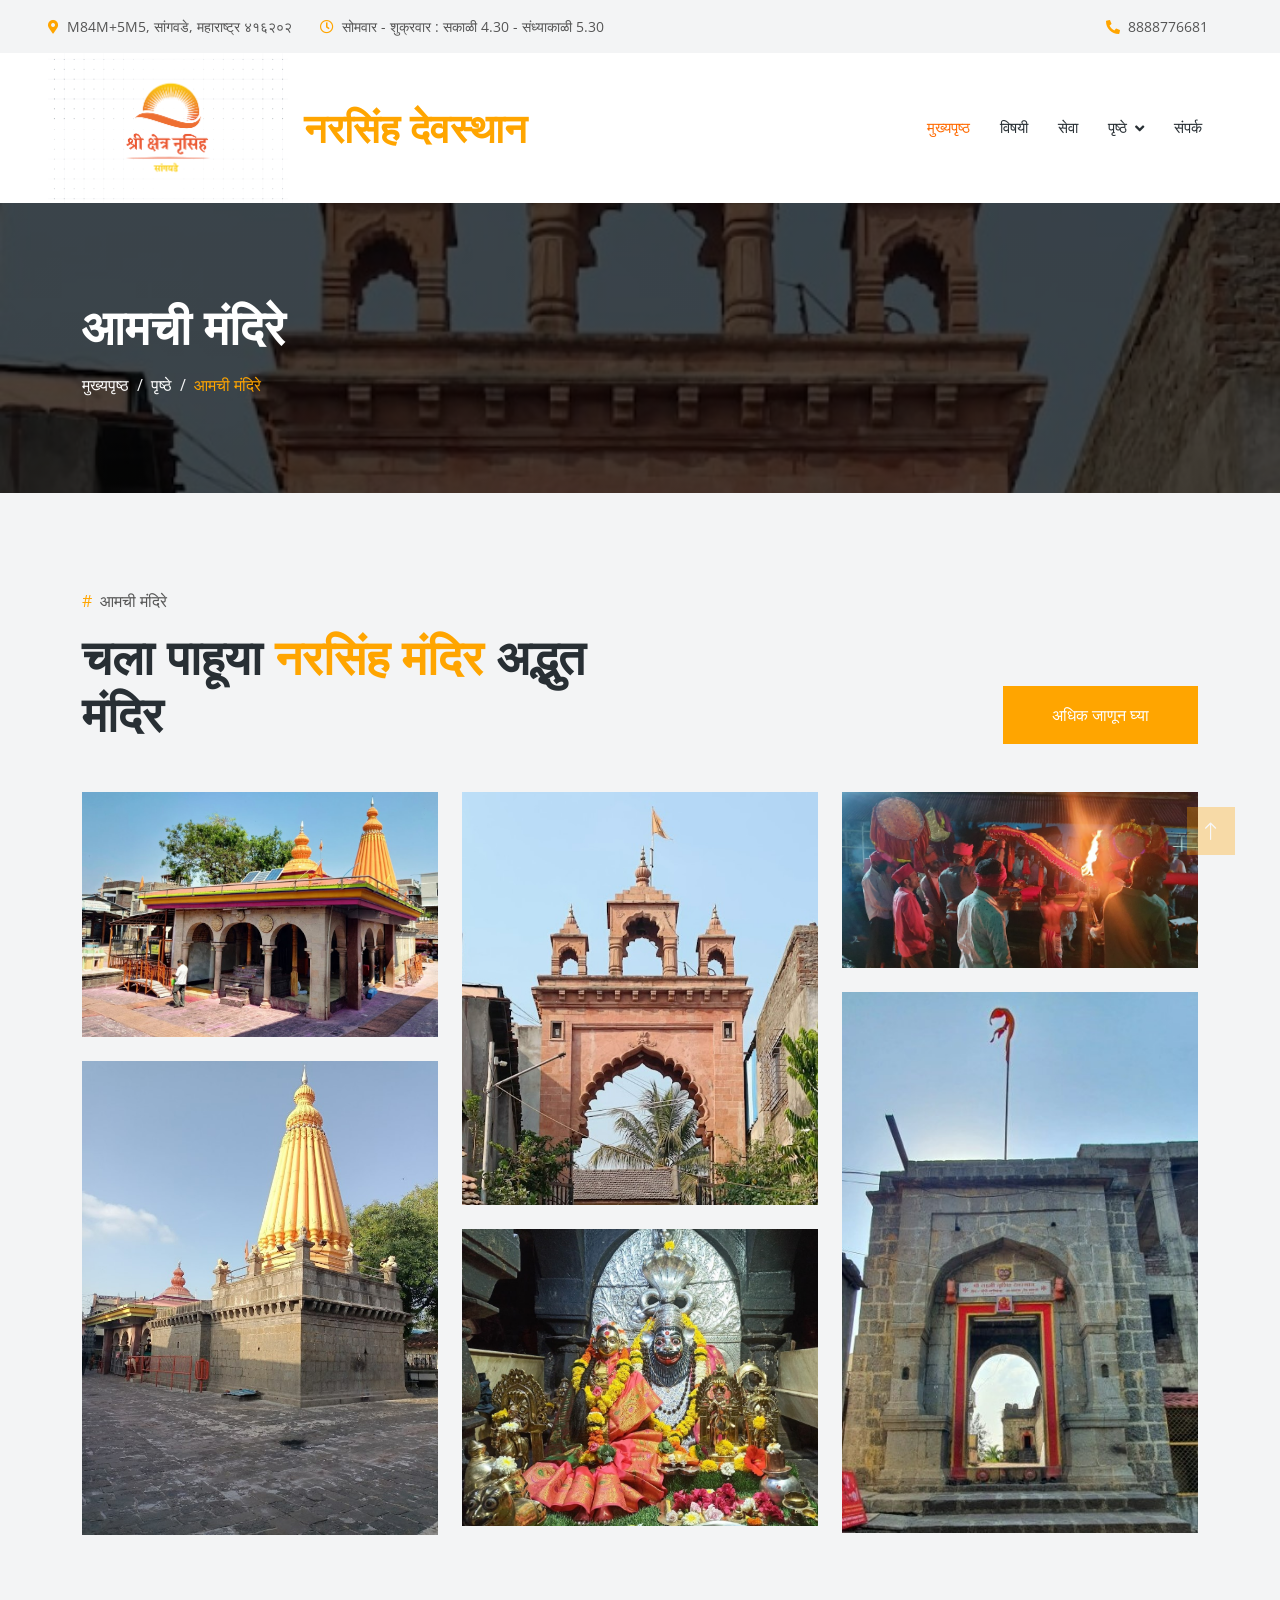
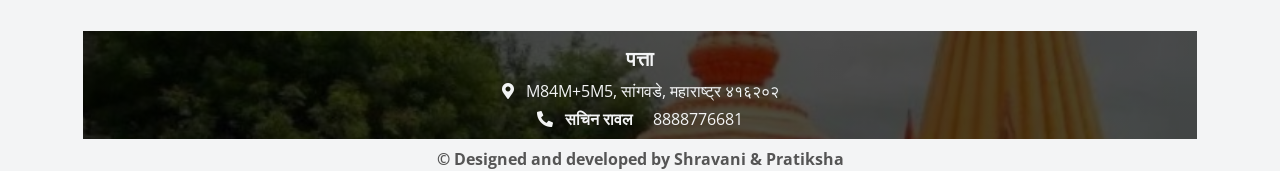
<file: animal.html>
<!DOCTYPE html>
<html lang="en">
  <head>
    <meta charset="utf-8" />
    <title>Narsimha Temple</title>
    <meta content="width=device-width, initial-scale=1.0" name="viewport" />
    <meta content="" name="keywords" />
    <meta content="" name="description" />

    <!-- Favicon -->
    <link href="img/favicon.ico" rel="icon" />

    <!-- Google Web Fonts -->
    <link rel="preconnect" href="https://fonts.googleapis.com" />
    <link rel="preconnect" href="https://fonts.gstatic.com" crossorigin />
    <link
      href="https://fonts.googleapis.com/css2?family=Open+Sans:wght@400;500&family=Quicksand:wght@600;700&display=swap"
      rel="stylesheet"
    />

    <!-- Icon Font Stylesheet -->
    <link
      href="https://cdnjs.cloudflare.com/ajax/libs/font-awesome/5.10.0/css/all.min.css"
      rel="stylesheet"
    />
    <link
      href="https://cdn.jsdelivr.net/npm/bootstrap-icons@1.4.1/font/bootstrap-icons.css"
      rel="stylesheet"
    />

    <!-- Libraries Stylesheet -->
    <link href="lib/animate/animate.min.css" rel="stylesheet" />
    <link href="lib/lightbox/css/lightbox.min.css" rel="stylesheet" />
    <link href="lib/owlcarousel/assets/owl.carousel.min.css" rel="stylesheet" />

    <!-- Customized Bootstrap Stylesheet -->
    <link href="css/bootstrap.min.css" rel="stylesheet" />

    <!-- Template Stylesheet -->
    <link href="css/style.css" rel="stylesheet" />
  </head>

  <body>
    <!-- Spinner Start -->
    <div
      id="spinner"
      class="show bg-white position-fixed translate-middle w-100 vh-100 top-50 start-50 d-flex align-items-center justify-content-center"
    >
      <div
        class="spinner-border text-primary"
        style="width: 3rem; height: 3rem"
        role="status"
      >
        <span class="sr-only">Loading...</span>
      </div>
    </div>
    <!-- Spinner End -->

    <!-- Topbar Start -->
    <div class="container-fluid bg-light p-0 wow fadeIn" data-wow-delay="0.1s">
      <div class="row gx-0 d-none d-lg-flex">
        <div class="col-lg-7 px-5 text-start">
          <div class="h-100 d-inline-flex align-items-center py-3 me-4">
            <small class="fa fa-map-marker-alt text-primary me-2"></small>
            <small>M84M+5M5, सांगवडे, महाराष्ट्र ४१६२०२</small>
          </div>
          <div class="h-100 d-inline-flex align-items-center py-3">
            <small class="far fa-clock text-primary me-2"></small>
            <small>सोमवार - शुक्रवार : सकाळी 4.30 - संध्याकाळी 5.30</small>
          </div>
        </div>
        <div class="col-lg-5 px-5 text-end">
          <div class="h-100 d-inline-flex align-items-center py-3 me-4">
            <small class="fa fa-phone-alt text-primary me-2"></small>
            <small>8888776681</small>
          
        </div>
      </div>
    </div>
    <!-- Topbar End -->

    <!-- Navbar Start -->
    <nav
      class="navbar navbar-expand-lg bg-white navbar-light sticky-top py-lg-0 px-4 px-lg-5 wow fadeIn"
      data-wow-delay="0.1s"
    >
      <a href="index.html" class="navbar-brand p-0">
        <img class="img-fluid me-3" src="img/icon/icon-10.png" alt="Icon" />
        <h1 class="m-0 text-primary">नरसिंह देवस्थान</h1>
      </a>
      <button
        type="button"
        class="navbar-toggler"
        data-bs-toggle="collapse"
        data-bs-target="#navbarCollapse"
      >
        <span class="navbar-toggler-icon"></span>
      </button>
      <div class="collapse navbar-collapse py-4 py-lg-0" id="navbarCollapse">
        <div class="navbar-nav ms-auto">
          <a href="index.html" class="nav-item nav-link active">मुख्यपृष्ठ</a>
          <a href="about.html" class="nav-item nav-link">विषयी</a>
          <a href="service.html" class="nav-item nav-link">सेवा</a>
          <div class="nav-item dropdown">
            <a
              href="#"
              class="nav-link dropdown-toggle"
              data-bs-toggle="dropdown"
              >पृष्ठे</a
            >
            <div class="dropdown-menu rounded-0 rounded-bottom m-0">
              <a href="animal.html" class="dropdown-item active">आमची मंदिरे</a>
              <a href="membership.html" class="dropdown-item">देणगी</a>
              <a href="visiting.html" class="dropdown-item">भेटीचे तास</a>
              <a href="testimonial.html" class="dropdown-item">प्रशंसापत्र</a>
              <a href="404.html" class="dropdown-item">४०४ पृष्ठ</a>
          </div>
          </div>
          <a href="contact.html" class="nav-item nav-link">संपर्क</a>
          </div>
          
          </div>
          </nav>
          <!-- Navbar End -->
          
          <!-- Page Header Start -->
          <div class="container-fluid header-bg py-5 mb-5 wow fadeIn" data-wow-delay="0.1s">
              <div class="container py-5">
                  <h1 class="display-4 text-white mb-3 animated slideInDown">
                      आमची मंदिरे
                  </h1>
                  <nav aria-label="breadcrumb animated slideInDown">
                      <ol class="breadcrumb mb-0">
                          <li class="breadcrumb-item">
                              <a class="text-white" href="#">मुख्यपृष्ठ</a>
                          </li>
                          <li class="breadcrumb-item">
                              <a class="text-white" href="#">पृष्ठे</a>
                          </li>
                          <li class="breadcrumb-item text-primary active" aria-current="page">
                              आमची मंदिरे
                          </li>
                      </ol>
                  </nav>
              </div>
          </div>
          <!-- Page Header End -->
          
          <!-- Temple Start -->
          <div class="container-xxl py-5">
              <div class="container">
                  <div class="row g-5 mb-5 align-items-end wow fadeInUp" data-wow-delay="0.1s">
                      <div class="col-lg-6">
                          <p><span class="text-primary me-2">#</span>आमची मंदिरे</p>
                          <h1 class="display-5 mb-0">
                              चला पाहूया <span class="text-primary">नरसिंह मंदिर</span> अद्भुत मंदिर
                          </h1>
                      </div>
                      <div class="col-lg-6 text-lg-end">
                          <a class="btn btn-primary py-3 px-5" href="">अधिक जाणून घ्या</a>
                      </div>
                  </div>
                  <div class="row g-4">
                      <div class="col-lg-4 col-md-6 wow fadeInUp" data-wow-delay="0.1s">
                          <div class="row g-4">
                              <div class="col-12">
                                  <a class="animal-item" href="img/animal-md-1.jpg" data-lightbox="animal">
                                      <div class="position-relative">
                                          <img class="img-fluid" src="img/animal-md-1.jpg" alt="" />
                                          <div class="animal-text p-4">
                                              <p class="text-white small text-uppercase mb-0">मंदिर</p>
                                              <h5 class="text-white mb-0"></h5>
                                          </div>
                                      </div>
                                  </a>
                              </div>
                              <div class="col-12">
                                  <a class="animal-item" href="img/animal-lg-1.jpg" data-lightbox="animal">
                                      <div class="position-relative">
                                          <img class="img-fluid" src="img/animal-lg-1.jpg" alt="" />
                                          <div class="animal-text p-4">
                                              <p class="text-white small text-uppercase mb-0">प्राणी</p>
                                              <h5 class="text-white mb-0">हत्ती</h5>
                                          </div>
                                      </div>
                                  </a>
                              </div>
                          </div>
                      </div>
                      <div class="col-lg-4 col-md-6 wow fadeInUp" data-wow-delay="0.3s">
                          <div class="row g-4">
                              <div class="col-12">
                                  <a class="animal-item" href="img/animal-lg-2.jpg" data-lightbox="animal">
                                      <div class="position-relative">
                                          <img class="img-fluid" src="img/animal-lg-2.jpg" alt="" />
                                          <div class="animal-text p-4">
                                              <p class="text-white small text-uppercase mb-0">प्राणी</p>
                                              <h5 class="text-white mb-0">हत्ती</h5>
                                          </div>
                                      </div>
                                  </a>
                              </div>
                              <div class="col-12">
                                  <a class="animal-item" href="img/animal-md-2.jpg" data-lightbox="animal">
                                      <div class="position-relative">
                                          <img class="img-fluid" src="img/animal-md-2.jpg" alt="" />
                                          <div class="animal-text p-4">
                                              <p class="text-white small text-uppercase mb-0">प्राणी</p>
                                              <h5 class="text-white mb-0">हत्ती</h5>
                                          </div>
                                      </div>
                                  </a>
                              </div>
                          </div>
                      </div>
                      <div class="col-lg-4 col-md-6 wow fadeInUp" data-wow-delay="0.5s">
                          <div class="row g-4">
                              <div class="col-12">
                                  <a class="animal-item" href="img/animal-md-3.jpg" data-lightbox="animal">
                                      <div class="position-relative">
                                          <img class="img-fluid" src="img/animal-md-3.jpg" alt="" />
                                          <div class="animal-text p-4">
                                              <p class="text-white small text-uppercase mb-0">प्राणी</p>
                                              <h5 class="text-white mb-0">हत्ती</h5>
                                          </div>
                                      </div>
                                  </a>
                              </div>
                              <div class="col-12">
                                  <a class="animal-item" href="img/animal-lg-3.jpg" data-lightbox="animal">
                                      <div class="position-relative">
                                          <img class="img-fluid" src="img/animal-lg-3.jpg" alt="" />
                                          <div class="animal-text p-4">
                                              <p class="text-white small text-uppercase mb-0">प्राणी</p>
                                              <h5 class="text-white mb-0">हत्ती</h5>
                                          </div>
                                      </div>
                                  </a>
                              </div>
                          </div>
                      </div>
                  </div>
              </div>
          </div>
          <!-- Temple End -->
          

     <!-- Footer Start -->
     <div
     class="footer bg-dark text-light mt-5 pt-3 pb-2 wow fadeIn"
     data-wow-delay="0.1s"
     style="max-width: 87%; margin: auto"
   >
     <div class="container text-center">
       <div class="row justify-content-center">
         <div class="col-lg-4 col-md-6">
           <h5 class="text-light mb-2">पत्ता</h5>
           <p class="mb-1">
             <i class="fa fa-map-marker-alt me-2"></i> M84M+5M5, सांगवडे,
             महाराष्ट्र ४१६२०२
           </p>
           <p class="mb-0">
             <i class="fa fa-phone-alt me-2"></i>
             <strong>सचिन रावल</strong> &nbsp;&nbsp;&nbsp; 8888776681
           </p>
         </div>
       </div>
     </div>
   </div>

   <div class="container text-center mt-2">
     <p class="mb-0">
       <strong>© Designed and developed by Shravani & Pratiksha</strong>
     </p>
   </div>
   <!-- Footer End -->

    <!-- Back to Top -->
    <a href="#" class="btn btn-lg btn-primary btn-lg-square back-to-top"
      ><i class="bi bi-arrow-up"></i
    ></a>

    <!-- JavaScript Libraries -->
    <script src="https://code.jquery.com/jquery-3.4.1.min.js"></script>
    <script src="https://cdn.jsdelivr.net/npm/bootstrap@5.0.0/dist/js/bootstrap.bundle.min.js"></script>
    <script src="lib/wow/wow.min.js"></script>
    <script src="lib/easing/easing.min.js"></script>
    <script src="lib/waypoints/waypoints.min.js"></script>
    <script src="lib/counterup/counterup.min.js"></script>
    <script src="lib/owlcarousel/owl.carousel.min.js"></script>
    <script src="lib/lightbox/js/lightbox.min.js"></script>

    <!-- Template Javascript -->
    <script src="js/main.js"></script>
  </body>
</html>
</file>
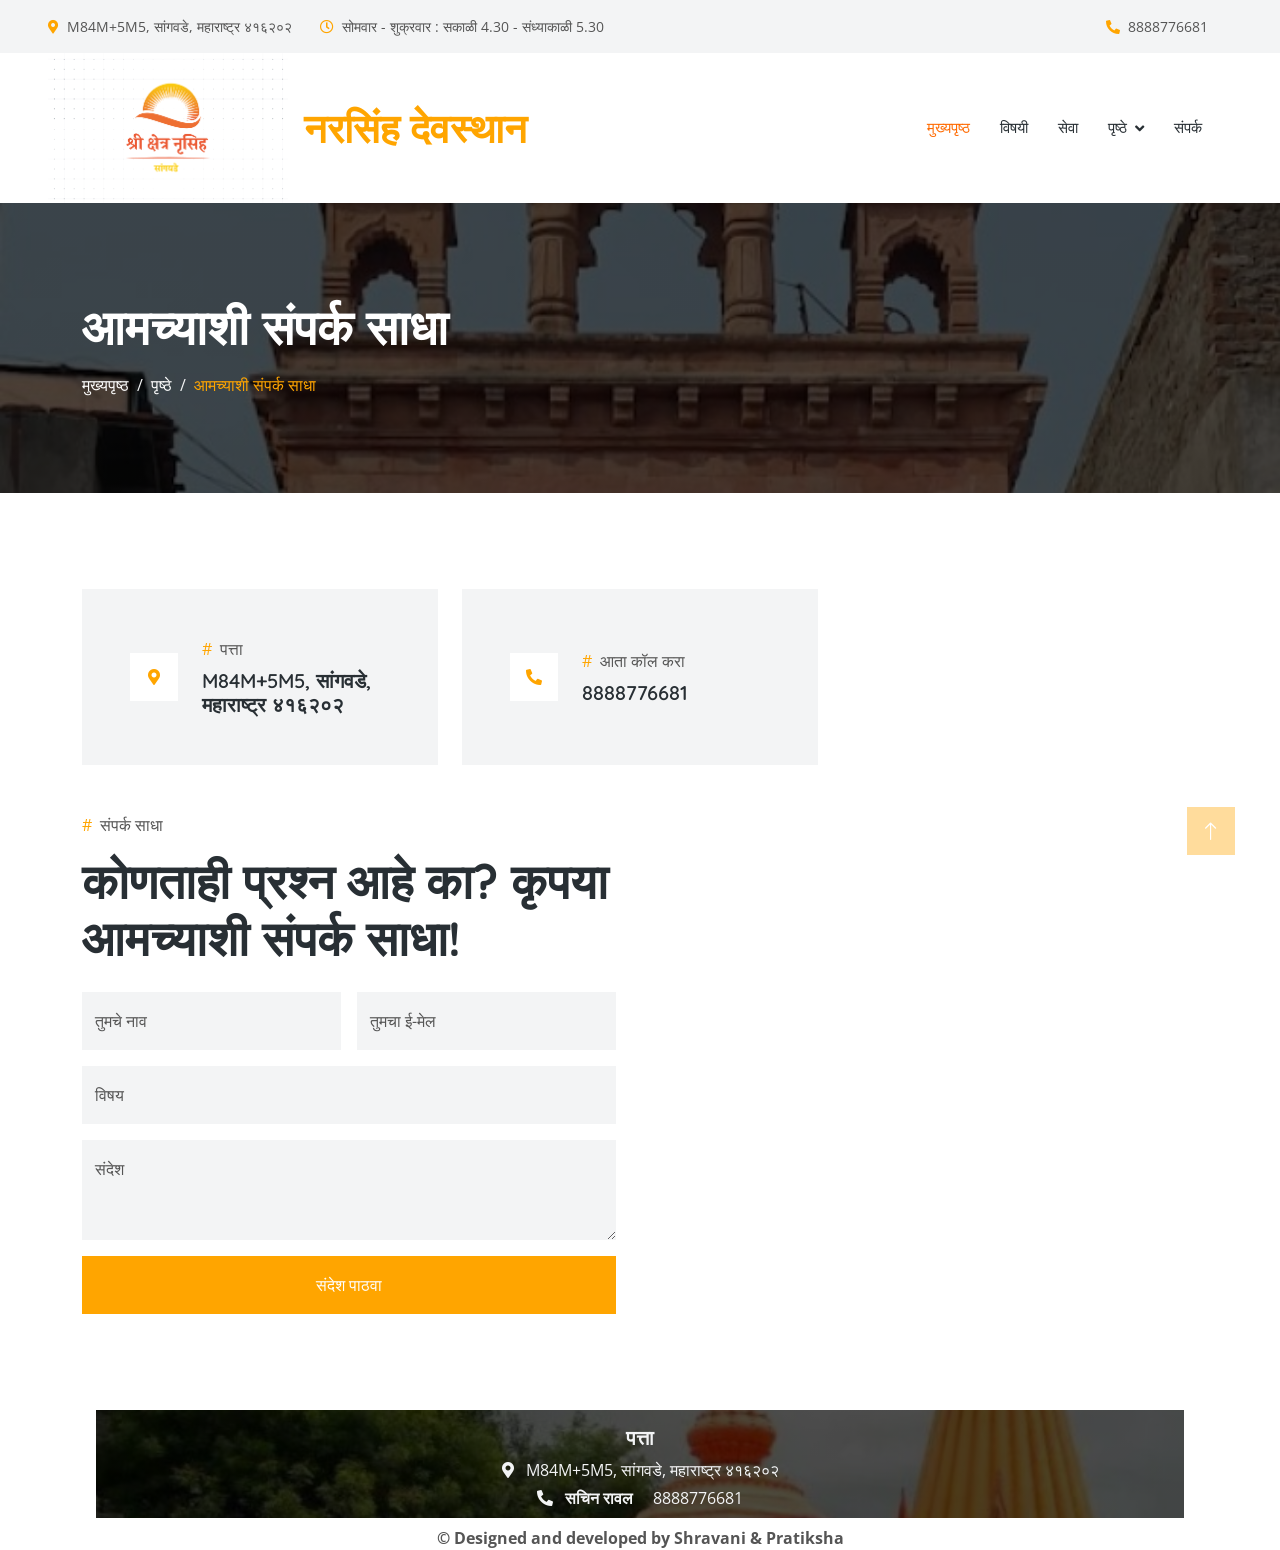
<file: contact.html>
<!DOCTYPE html>
<html lang="en">
  <head>
    <meta charset="utf-8" />
    <title>Narsimha Temple</title>
    <meta content="width=device-width, initial-scale=1.0" name="viewport" />
    <meta content="" name="keywords" />
    <meta content="" name="description" />

    <!-- Favicon -->
    <link href="img/favicon.ico" rel="icon" />

    <!-- Google Web Fonts -->
    <link rel="preconnect" href="https://fonts.googleapis.com" />
    <link rel="preconnect" href="https://fonts.gstatic.com" crossorigin />
    <link
      href="https://fonts.googleapis.com/css2?family=Open+Sans:wght@400;500&family=Quicksand:wght@600;700&display=swap"
      rel="stylesheet"
    />

    <!-- Icon Font Stylesheet -->
    <link
      href="https://cdnjs.cloudflare.com/ajax/libs/font-awesome/5.10.0/css/all.min.css"
      rel="stylesheet"
    />
    <link
      href="https://cdn.jsdelivr.net/npm/bootstrap-icons@1.4.1/font/bootstrap-icons.css"
      rel="stylesheet"
    />

    <!-- Libraries Stylesheet -->
    <link href="lib/animate/animate.min.css" rel="stylesheet" />
    <link href="lib/lightbox/css/lightbox.min.css" rel="stylesheet" />
    <link href="lib/owlcarousel/assets/owl.carousel.min.css" rel="stylesheet" />

    <!-- Customized Bootstrap Stylesheet -->
    <link href="css/bootstrap.min.css" rel="stylesheet" />

    <!-- Template Stylesheet -->
    <link href="css/style.css" rel="stylesheet" />
  </head>

  <body>
    <!-- Spinner Start -->
    <div
      id="spinner"
      class="show bg-white position-fixed translate-middle w-100 vh-100 top-50 start-50 d-flex align-items-center justify-content-center"
    >
      <div
        class="spinner-border text-primary"
        style="width: 3rem; height: 3rem"
        role="status"
      >
        <span class="sr-only">Loading...</span>
      </div>
    </div>
    <!-- Spinner End -->

    <!-- Topbar Start -->
    <div class="container-fluid bg-light p-0 wow fadeIn" data-wow-delay="0.1s">
      <div class="row gx-0 d-none d-lg-flex">
        <div class="col-lg-7 px-5 text-start">
          <div class="h-100 d-inline-flex align-items-center py-3 me-4">
            <small class="fa fa-map-marker-alt text-primary me-2"></small>
            <small>M84M+5M5, सांगवडे, महाराष्ट्र ४१६२०२</small>
          </div>
          <div class="h-100 d-inline-flex align-items-center py-3">
            <small class="far fa-clock text-primary me-2"></small>
            <small>सोमवार - शुक्रवार : सकाळी 4.30 - संध्याकाळी 5.30</small>
          </div>
        </div>
        <div class="col-lg-5 px-5 text-end">
          <div class="h-100 d-inline-flex align-items-center py-3 me-4">
            <small class="fa fa-phone-alt text-primary me-2"></small>
            <small> 8888776681</small>
          </div>
        </div>
      </div>
    </div>
    <!-- Topbar End -->

    <!-- Navbar Start -->
    <nav
      class="navbar navbar-expand-lg bg-white navbar-light sticky-top py-lg-0 px-4 px-lg-5 wow fadeIn"
      data-wow-delay="0.1s"
    >
      <a href="index.html" class="navbar-brand p-0">
        <img class="img-fluid me-3" src="img/icon/icon-10.png" alt="Icon" />
        <h1 class="m-0 text-primary">नरसिंह देवस्थान</h1>
      </a>
      <button
        type="button"
        class="navbar-toggler"
        data-bs-toggle="collapse"
        data-bs-target="#navbarCollapse"
      >
        <span class="navbar-toggler-icon"></span>
      </button>
      <div class="collapse navbar-collapse py-4 py-lg-0" id="navbarCollapse">
        <div class="navbar-nav ms-auto">
          <a href="index.html" class="nav-item nav-link active">मुख्यपृष्ठ</a>
          <a href="about.html" class="nav-item nav-link">विषयी</a>
          <a href="service.html" class="nav-item nav-link">सेवा</a>
          <div class="nav-item dropdown">
            <a
              href="#"
              class="nav-link dropdown-toggle"
              data-bs-toggle="dropdown"
              >पृष्ठे</a
            >
            <div class="dropdown-menu rounded-0 rounded-bottom m-0">
              <a href="animal.html" class="dropdown-item active">आमची मंदिरे</a>
              <a href="membership.html" class="dropdown-item">देणगी</a>
              <a href="visiting.html" class="dropdown-item">भेटीचे तास</a>
              <a href="testimonial.html" class="dropdown-item">प्रशंसापत्र</a>
              <a href="404.html" class="dropdown-item">४०४ पृष्ठ</a>
            </div>
          </div>
          <a href="contact.html" class="nav-item nav-link">संपर्क</a>
        </div>
      </div>
    </nav>
    <!-- Navbar End -->

    <!-- Page Header Start -->
    <div
      class="container-fluid header-bg py-5 mb-5 wow fadeIn"
      data-wow-delay="0.1s"
    >
      <div class="container py-5">
        <h1 class="display-4 text-white mb-3 animated slideInDown">
          आमच्याशी संपर्क साधा
          <!-- "Contact Us" translated to Marathi -->
        </h1>
        <nav aria-label="breadcrumb animated slideInDown">
          <ol class="breadcrumb mb-0">
            <li class="breadcrumb-item">
              <a class="text-white" href="#">मुख्यपृष्ठ</a>
              <!-- "Home" translated -->
            </li>
            <li class="breadcrumb-item">
              <a class="text-white" href="#">पृष्ठे</a>
              <!-- "Pages" translated -->
            </li>
            <li class="breadcrumb-item text-primary active" aria-current="page">
              आमच्याशी संपर्क साधा
              <!-- "Contact Us" translated -->
            </li>
          </ol>
        </nav>
      </div>
    </div>
    <!-- Page Header End -->

    <!-- Contact Start -->
    <div class="container-xxl py-5">
      <div class="container">
        <div class="row g-4 mb-5">
          <div class="col-lg-4 wow fadeInUp" data-wow-delay="0.1s">
            <div class="h-100 bg-light d-flex align-items-center p-5">
              <div class="btn-lg-square bg-white flex-shrink-0">
                <i class="fa fa-map-marker-alt text-primary"></i>
              </div>
              <div class="ms-4">
                <p class="mb-2">
                  <span class="text-primary me-2">#</span>पत्ता
                </p>
                <h5 class="mb-0">M84M+5M5, सांगवडे, महाराष्ट्र ४१६२०२</h5>
              </div>
            </div>
          </div>
          <div class="col-lg-4 wow fadeInUp" data-wow-delay="0.3s">
            <div class="h-100 bg-light d-flex align-items-center p-5">
              <div class="btn-lg-square bg-white flex-shrink-0">
                <i class="fa fa-phone-alt text-primary"></i>
              </div>
              <div class="ms-4">
                <p class="mb-2">
                  <span class="text-primary me-2">#</span>आता कॉल करा
                </p>
                <h5 class="mb-0">8888776681</h5>
              </div>
            </div>
          </div>
        </div>
        <div class="row g-5">
          <div class="col-lg-6 wow fadeInUp" data-wow-delay="0.1s">
            <p><span class="text-primary me-2">#</span>संपर्क साधा</p>
            <h1 class="display-5 mb-4">
              कोणताही प्रश्न आहे का? कृपया आमच्याशी संपर्क साधा!
            </h1>
            <!-- <p class="mb-4">
              संपर्क फॉर्म सध्या निष्क्रिय आहे. काही मिनिटांत Ajax आणि PHP सह कार्यशील संपर्क फॉर्म मिळवा. 
              फक्त फाईल्स कॉपी आणि पेस्ट करा, थोडा कोड जोडा आणि पूर्ण करा. 
              <a href="https://htmlcodex.com/contact-form">आता डाउनलोड करा</a>.
            </p> -->
            <form>
              <div class="row g-3">
                <div class="col-md-6">
                  <div class="form-floating">
                    <input
                      type="text"
                      class="form-control bg-light border-0"
                      id="name"
                      placeholder="तुमचे नाव"
                    />
                    <label for="name">तुमचे नाव</label>
                  </div>
                </div>
                <div class="col-md-6">
                  <div class="form-floating">
                    <input
                      type="email"
                      class="form-control bg-light border-0"
                      id="email"
                      placeholder="तुमचा ई-मेल"
                    />
                    <label for="email">तुमचा ई-मेल</label>
                  </div>
                </div>
                <div class="col-12">
                  <div class="form-floating">
                    <input
                      type="text"
                      class="form-control bg-light border-0"
                      id="subject"
                      placeholder="विषय"
                    />
                    <label for="subject">विषय</label>
                  </div>
                </div>
                <div class="col-12">
                  <div class="form-floating">
                    <textarea
                      class="form-control bg-light border-0"
                      placeholder="येथे संदेश टाका"
                      id="message"
                      style="height: 100px"
                    ></textarea>
                    <label for="message">संदेश</label>
                  </div>
                </div>
                <div class="col-12">
                  <button class="btn btn-primary w-100 py-3" type="submit">
                    संदेश पाठवा
                  </button>
                </div>
              </div>
            </form>
          </div>
          <div class="col-lg-6 wow fadeInUp" data-wow-delay="0.5s">
            <div class="h-100" style="min-height: 400px">
              <iframe
                class="rounded w-100 h-100"
                s
                src="https://www.google.com/maps/embed?pb=!1m18!1m12!1m3!1d3932.595518830753!2d74.1837008757883!3d16.652520784112908!2m3!1f0!2f0!3f0!3m2!1i1024!2i768!4f13.1!3m3!1m2!1s0x3bc0996eb111e8d5%3A0x76a2b4a7059c4748!2sNarsimha%20Temple%2C%20Sangavade%2C%20Maharashtra%20416202!5e0!3m2!1sen!2sin!4v1710786200000!5m2!1sen!2sin"
                frameborder="0"
                allowfullscreen=""
                aria-hidden="false"
                tabindex="0"
              ></iframe>
            </div>
          </div>
        </div>
      </div>
    </div>
    <!-- Contact End -->

    <!-- Footer Start -->
    <div
      class="container-fluid footer bg-dark text-light mt-5 pt-3 pb-2 wow fadeIn"
      data-wow-delay="0.1s"
      style="max-width: 85%"
    >
      <div class="container text-center">
        <div class="row justify-content-center">
          <div class="col-lg-4 col-md-6">
            <h5 class="text-light mb-2">पत्ता</h5>
            <p class="mb-1">
              <i class="fa fa-map-marker-alt me-2"></i> M84M+5M5, सांगवडे,
              महाराष्ट्र ४१६२०२
            </p>
            <p class="mb-0">
              <i class="fa fa-phone-alt me-2"></i>
              <strong>सचिन रावल</strong> &nbsp;&nbsp;&nbsp; 8888776681
            </p>
          </div>
        </div>
      </div>
    </div>

    <div class="container text-center mt-2">
      <p class="mb-0">
        <strong>© Designed and developed by Shravani & Pratiksha</strong>
      </p>
    </div>
    <!-- Footer End -->

    <!-- Back to Top -->
    <a href="#" class="btn btn-lg btn-primary btn-lg-square back-to-top"
      ><i class="bi bi-arrow-up"></i
    ></a>

    <!-- JavaScript Libraries -->
    <script src="https://code.jquery.com/jquery-3.4.1.min.js"></script>
    <script src="https://cdn.jsdelivr.net/npm/bootstrap@5.0.0/dist/js/bootstrap.bundle.min.js"></script>
    <script src="lib/wow/wow.min.js"></script>
    <script src="lib/easing/easing.min.js"></script>
    <script src="lib/waypoints/waypoints.min.js"></script>
    <script src="lib/counterup/counterup.min.js"></script>
    <script src="lib/owlcarousel/owl.carousel.min.js"></script>
    <script src="lib/lightbox/js/lightbox.min.js"></script>

    <!-- Template Javascript -->
    <script src="js/main.js"></script>
  </body>
</html>
</file>
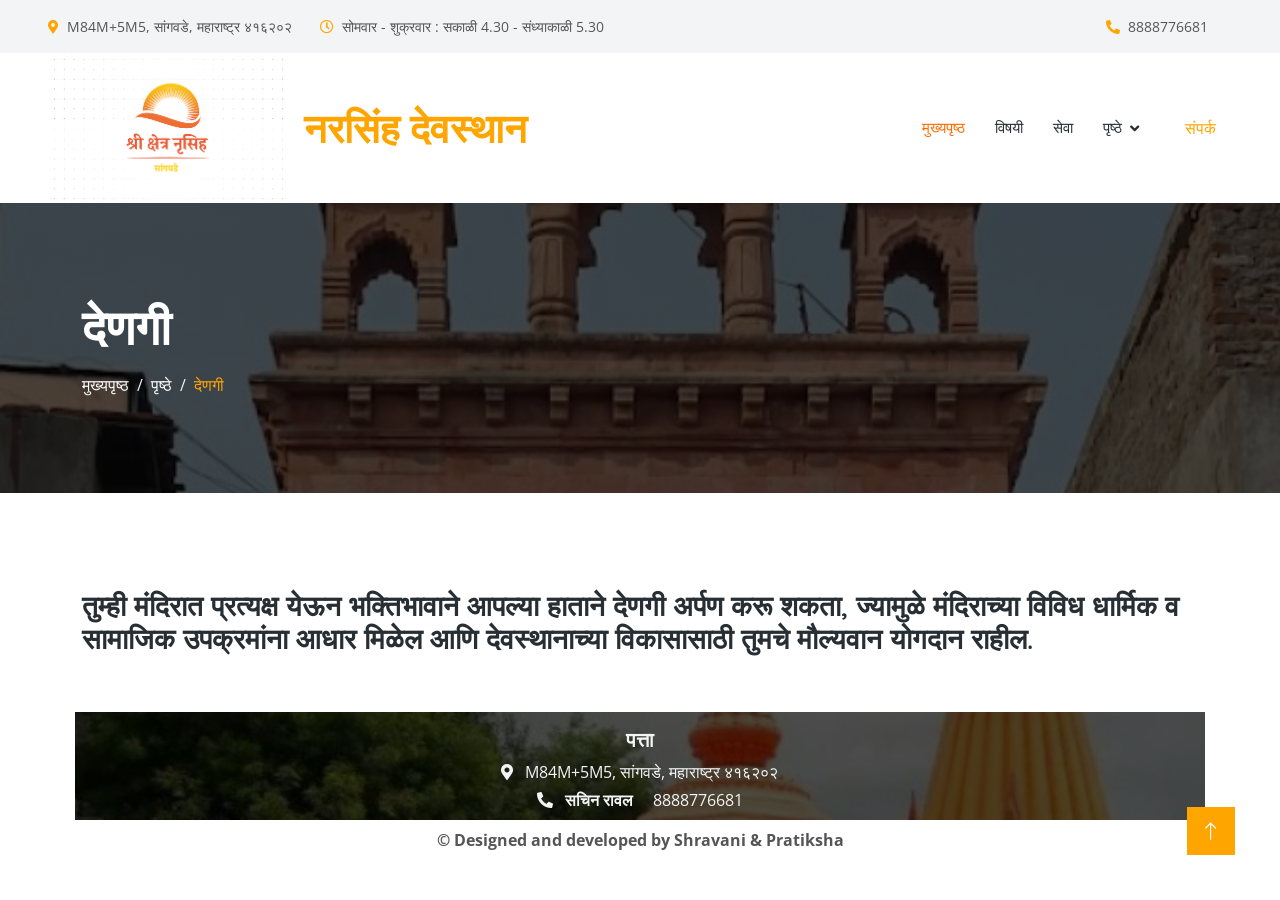
<file: membership.html>
<!DOCTYPE html>
<html lang="en">
  <head>
    <meta charset="utf-8" />
    <title>Narsimha Temple</title>
    <meta content="width=device-width, initial-scale=1.0" name="viewport" />
    <meta content="" name="keywords" />
    <meta content="" name="description" />

    <!-- Favicon -->
    <link href="img/favicon.ico" rel="icon" />

    <!-- Google Web Fonts -->
    <link rel="preconnect" href="https://fonts.googleapis.com" />
    <link rel="preconnect" href="https://fonts.gstatic.com" crossorigin />
    <link
      href="https://fonts.googleapis.com/css2?family=Open+Sans:wght@400;500&family=Quicksand:wght@600;700&display=swap"
      rel="stylesheet"
    />

    <!-- Icon Font Stylesheet -->
    <link
      href="https://cdnjs.cloudflare.com/ajax/libs/font-awesome/5.10.0/css/all.min.css"
      rel="stylesheet"
    />
    <link
      href="https://cdn.jsdelivr.net/npm/bootstrap-icons@1.4.1/font/bootstrap-icons.css"
      rel="stylesheet"
    />

    <!-- Libraries Stylesheet -->
    <link href="lib/animate/animate.min.css" rel="stylesheet" />
    <link href="lib/lightbox/css/lightbox.min.css" rel="stylesheet" />
    <link href="lib/owlcarousel/assets/owl.carousel.min.css" rel="stylesheet" />

    <!-- Customized Bootstrap Stylesheet -->
    <link href="css/bootstrap.min.css" rel="stylesheet" />

    <!-- Template Stylesheet -->
    <link href="css/style.css" rel="stylesheet" />
  </head>

  <body>
    <!-- Spinner Start -->
    <div
      id="spinner"
      class="show bg-white position-fixed translate-middle w-100 vh-100 top-50 start-50 d-flex align-items-center justify-content-center"
    >
      <div
        class="spinner-border text-primary"
        style="width: 3rem; height: 3rem"
        role="status"
      >
        <span class="sr-only">Loading...</span>
      </div>
    </div>
    <!-- Spinner End -->

    <!-- Topbar Start -->
    <div class="container-fluid bg-light p-0 wow fadeIn" data-wow-delay="0.1s">
      <div class="row gx-0 d-none d-lg-flex">
        <div class="col-lg-7 px-5 text-start">
          <div class="h-100 d-inline-flex align-items-center py-3 me-4">
            <small class="fa fa-map-marker-alt text-primary me-2"></small>
            <small>M84M+5M5, सांगवडे, महाराष्ट्र ४१६२०२</small>
          </div>
          <div class="h-100 d-inline-flex align-items-center py-3">
            <small class="far fa-clock text-primary me-2"></small>
            <small>सोमवार - शुक्रवार : सकाळी 4.30 - संध्याकाळी 5.30</small>
          </div>
        </div>
        <div class="col-lg-5 px-5 text-end">
          <div class="h-100 d-inline-flex align-items-center py-3 me-4">
            <small class="fa fa-phone-alt text-primary me-2"></small>
            <small> 8888776681</small>
          </div>
          
        </div>
      </div>
    </div>
    <!-- Topbar End -->

    <!-- Navbar Start -->
    <nav
      class="navbar navbar-expand-lg bg-white navbar-light sticky-top py-lg-0 px-4 px-lg-5 wow fadeIn"
      data-wow-delay="0.1s"
    >
      <a href="index.html" class="navbar-brand p-0">
        <img class="img-fluid me-3" src="img/icon/icon-10.png" alt="Icon" />
        <h1 class="m-0 text-primary">नरसिंह देवस्थान</h1>
      </a>
      <button
        type="button"
        class="navbar-toggler"
        data-bs-toggle="collapse"
        data-bs-target="#navbarCollapse"
      >
        <span class="navbar-toggler-icon"></span>
      </button>
      <div class="collapse navbar-collapse py-4 py-lg-0" id="navbarCollapse">
        <div class="navbar-nav ms-auto">
          <a href="index.html" class="nav-item nav-link active">मुख्यपृष्ठ</a>
          <a href="about.html" class="nav-item nav-link">विषयी</a>
          <a href="service.html" class="nav-item nav-link">सेवा</a>
          <div class="nav-item dropdown">
            <a
              href="#"
              class="nav-link dropdown-toggle"
              data-bs-toggle="dropdown"
              >पृष्ठे</a
            >
            <div class="dropdown-menu rounded-0 rounded-bottom m-0">
              <a href="animal.html" class="dropdown-item">आमचे मंदिर</a>
              <a href="membership.html" class="dropdown-item">देणगी
              </a>
              <a href="visiting.html" class="dropdown-item">भेटीची वेळ</a>
              <a href="testimonial.html" class="dropdown-item">समिती सदस्य</a>
              <a href="404.html" class="dropdown-item active">404 Page</a>
            </div>
          </div>
          </div>
<a href="contact.html" class="nav-item nav-link">संपर्क</a>
        </div>
        
      </div>
    </nav>
    <!-- Navbar End -->

    <!-- Page Header Start -->
    <div
      class="container-fluid header-bg py-5 mb-5 wow fadeIn"
      data-wow-delay="0.1s"
    >
      <div class="container py-5">
        <h1 class="display-4 text-white mb-3 animated slideInDown">
          देणगी
        </h1>
        <nav aria-label="breadcrumb animated slideInDown">
          <ol class="breadcrumb mb-0">
            <li class="breadcrumb-item">
              <a class="text-white" href="#">मुख्यपृष्ठ</a>
            </li>
            <li class="breadcrumb-item">
              <a class="text-white" href="#">पृष्ठे</a>
            </li>
            <li class="breadcrumb-item text-primary active" aria-current="page">
              देणगी

            </li>
          </ol>
        </nav>
      </div>
    </div>

        <!-- Membership Start -->
        <div class="container-xxl py-5">
          <div class="container">
            <div
              class="row g-5 mb-5 align-items-end wow fadeInUp"
              data-wow-delay="0.1s"
            >
            <div class="col-12 w-100">
              <h3> तुम्ही मंदिरात प्रत्यक्ष येऊन भक्तिभावाने आपल्या हाताने देणगी अर्पण करू शकता, ज्यामुळे मंदिराच्या विविध धार्मिक व सामाजिक उपक्रमांना आधार मिळेल आणि देवस्थानाच्या विकासासाठी तुमचे मौल्यवान योगदान राहील.</h3>
               
            </div>
          </div>
        </div>
    <!-- Page Header End -->
<!-- Footer Start -->
<!-- Footer Start -->
<div class="container-fluid footer bg-dark text-light mt-5 pt-3 pb-2 wow fadeIn" data-wow-delay="0.1s" style="max-width: 90%;">
  <div class="container text-center">
    <div class="row justify-content-center">
      <div class="col-lg-4 col-md-6">
        <h5 class="text-light mb-2">पत्ता</h5>
        <p class="mb-1">
          <i class="fa fa-map-marker-alt me-2"></i> M84M+5M5, सांगवडे, महाराष्ट्र ४१६२०२
        </p>
        <p class="mb-0">
          <i class="fa fa-phone-alt me-2"></i> <strong>सचिन रावल</strong> &nbsp;&nbsp;&nbsp; 8888776681
        </p>
      </div>
    </div>
  </div>
</div>

<div class="container text-center mt-2">
  <p class="mb-0"><strong>© Designed and developed by Shravani & Pratiksha</strong></p>
</div>
<!-- Footer End -->

    <!-- Back to Top -->
    <a href="#" class="btn btn-lg btn-primary btn-lg-square back-to-top"
      ><i class="bi bi-arrow-up"></i
    ></a>

    <!-- JavaScript Libraries -->
    <script src="https://code.jquery.com/jquery-3.4.1.min.js"></script>
    <script src="https://cdn.jsdelivr.net/npm/bootstrap@5.0.0/dist/js/bootstrap.bundle.min.js"></script>
    <script src="lib/wow/wow.min.js"></script>
    <script src="lib/easing/easing.min.js"></script>
    <script src="lib/waypoints/waypoints.min.js"></script>
    <script src="lib/counterup/counterup.min.js"></script>
    <script src="lib/owlcarousel/owl.carousel.min.js"></script>
    <script src="lib/lightbox/js/lightbox.min.js"></script>

    <!-- Template Javascript -->
    <script src="js/main.js"></script>
  </body>
</html>
</file>
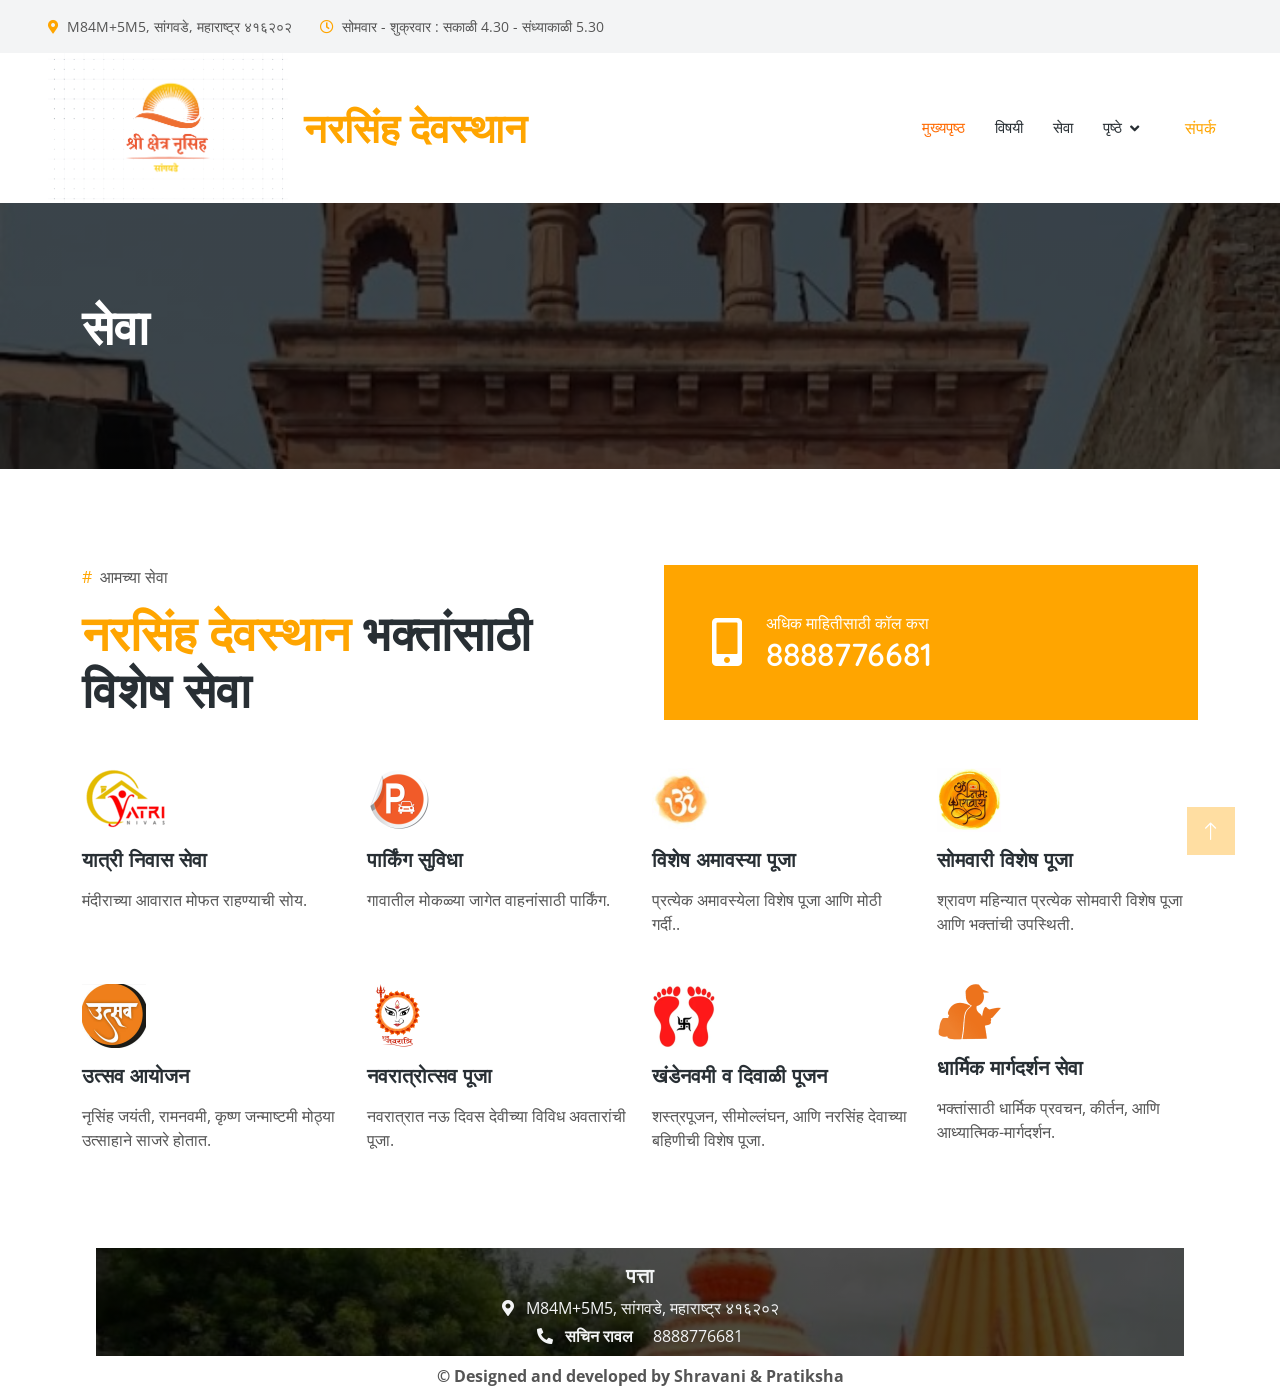
<file: service.html>
<!DOCTYPE html>
<html lang="en">
  <head>
    <meta charset="utf-8" />
    <title>Narsimha Temple</title>
    <meta content="width=device-width, initial-scale=1.0" name="viewport" />
    <meta content="" name="keywords" />
    <meta content="" name="description" />

    <!-- Favicon -->
    <link href="img/favicon.ico" rel="icon" />

    <!-- Google Web Fonts -->
    <link rel="preconnect" href="https://fonts.googleapis.com" />
    <link rel="preconnect" href="https://fonts.gstatic.com" crossorigin />
    <link
      href="https://fonts.googleapis.com/css2?family=Open+Sans:wght@400;500&family=Quicksand:wght@600;700&display=swap"
      rel="stylesheet"
    />

    <!-- Icon Font Stylesheet -->
    <link
      href="https://cdnjs.cloudflare.com/ajax/libs/font-awesome/5.10.0/css/all.min.css"
      rel="stylesheet"
    />
    <link
      href="https://cdn.jsdelivr.net/npm/bootstrap-icons@1.4.1/font/bootstrap-icons.css"
      rel="stylesheet"
    />

    <!-- Libraries Stylesheet -->
    <link href="lib/animate/animate.min.css" rel="stylesheet" />
    <link href="lib/lightbox/css/lightbox.min.css" rel="stylesheet" />
    <link href="lib/owlcarousel/assets/owl.carousel.min.css" rel="stylesheet" />

    <!-- Customized Bootstrap Stylesheet -->
    <link href="css/bootstrap.min.css" rel="stylesheet" />

    <!-- Template Stylesheet -->
    <link href="css/style.css" rel="stylesheet" />
  </head>

  <body>
    <!-- Spinner Start -->
    <div
      id="spinner"
      class="show bg-white position-fixed translate-middle w-100 vh-100 top-50 start-50 d-flex align-items-center justify-content-center"
    >
      <div
        class="spinner-border text-primary"
        style="width: 3rem; height: 3rem"
        role="status"
      >
        <span class="sr-only">Loading...</span>
      </div>
    </div>
    <!-- Spinner End -->

    <!-- Topbar Start -->
    <div class="container-fluid bg-light p-0 wow fadeIn" data-wow-delay="0.1s">
      <div class="row gx-0 d-none d-lg-flex">
        <div class="col-lg-7 px-5 text-start">
          <div class="h-100 d-inline-flex align-items-center py-3 me-4">
            <small class="fa fa-map-marker-alt text-primary me-2"></small>
            <small>M84M+5M5, सांगवडे, महाराष्ट्र ४१६२०२</small>
          </div>
          <div class="h-100 d-inline-flex align-items-center py-3">
            <small class="far fa-clock text-primary me-2"></small>
            <small>सोमवार - शुक्रवार : सकाळी 4.30 - संध्याकाळी 5.30</small>
          </div>
        </div>
      
      </div>
    </div>
    <!-- Topbar End -->

    <!-- Navbar Start -->
    <nav
      class="navbar navbar-expand-lg bg-white navbar-light sticky-top py-lg-0 px-4 px-lg-5 wow fadeIn"
      data-wow-delay="0.1s"
    >
      <a href="index.html" class="navbar-brand p-0">
        <img class="img-fluid me-3" src="img/icon/icon-10.png" alt="Icon" />
        <h1 class="m-0 text-primary">नरसिंह देवस्थान </h1>
      </a>
      <button
        type="button"
        class="navbar-toggler"
        data-bs-toggle="collapse"
        data-bs-target="#navbarCollapse"
      >
        <span class="navbar-toggler-icon"></span>
      </button>
      <div class="collapse navbar-collapse py-4 py-lg-0" id="navbarCollapse">
        <div class="navbar-nav ms-auto">
          <a href="index.html" class="nav-item nav-link active">मुख्यपृष्ठ</a>
          <a href="about.html" class="nav-item nav-link">विषयी</a>
          <a href="service.html" class="nav-item nav-link">सेवा</a>
          <div class="nav-item dropdown">
            <a
              href="#"
              class="nav-link dropdown-toggle"
              data-bs-toggle="dropdown"
              >पृष्ठे</a
            >
            <div class="dropdown-menu rounded-0 rounded-bottom m-0">
              <a href="animal.html" class="dropdown-item">आमचे मंदिर</a>
              <a href="membership.html" class="dropdown-item">देणगी</a>
              <a href="visiting.html" class="dropdown-item">भेटीची वेळ</a>
              <a href="testimonial.html" class="dropdown-item">समिती सदस्य</a>
              <a href="404.html" class="dropdown-item active">404 Page</a>
            </div>
          </div>
          </div>
          <a href="contact.html" class="nav-item nav-link">संपर्क</a>
        </div>
        
        
      </div>
    </nav>
    <!-- Navbar End -->

    <!-- Page Header Start -->
    <div
      class="container-fluid header-bg py-5 mb-5 wow fadeIn"
      data-wow-delay="0.1s"
    >
    <div class="container py-5">
      <h1 class="display-4 text-white mb-3 animated slideInDown">सेवा</h1>
      <nav aria-label="breadcrumb animated slideInDown">
        <ol class="breadcrumb mb-0">
          <!-- <li class="breadcrumb-item">
            <a class="text-white" href="#">मुख्यपृष्ठ</a>
          </li>
          <li class="breadcrumb-item">
            <a class="text-white" href="#">पृष्ठे</a>
          </li>
          <li class="breadcrumb-item text-primary active" aria-current="page">
            सेवा
          </li> -->
        </ol>
      </nav>
    </div>

    </div>
    <!-- Page Header End -->

       <!-- Service Start -->
       <div class="container-xxl py-5">
        <div class="container">
          <div class="row g-5 mb-5 wow fadeInUp" data-wow-delay="0.1s">
            <div class="col-lg-6">
              <p><span class="text-primary me-2">#</span>आमच्या सेवा</p>
              <h1 class="display-5 mb-0">
                <span class="text-primary">नरसिंह देवस्थान </span> भक्तांसाठी विशेष सेवा
              </h1>
            </div>
            <div class="col-lg-6">
              <div
                class="bg-primary h-100 d-flex align-items-center py-4 px-4 px-sm-5"
              >
                <i class="fa fa-3x fa-mobile-alt text-white"></i>
                <div class="ms-4">
                  <p class="text-white mb-0">अधिक माहितीसाठी कॉल करा</p>
                  <h2 class="text-white mb-0">8888776681</h2>
                  
                </div>
              </div>
            </div>
          </div>
          <div class="row gy-5 gx-4">
            <div
              class="col-lg-3 col-md-4 col-sm-6 wow fadeInUp"
              data-wow-delay="0.1s"
            >
              <img class="img-fluid mb-3" src="img/icon/icon-2.png" alt="Icon" />
              <h5 class="mb-3">यात्री निवास सेवा
              </h5>
              <span
                >मंदीराच्या आवारात मोफत राहण्याची सोय.</span
              >
            </div>
            <div
              class="col-lg-3 col-md-4 col-sm-6 wow fadeInUp"
              data-wow-delay="0.3s"
            >
              <img class="img-fluid mb-3" src="img/icon/icon-3.png" alt="Icon" />
              <h5 class="mb-3">पार्किंग सुविधा 
              </h5>
              <span
                >गावातील मोकळ्या जागेत वाहनांसाठी पार्किंग.</span
              >
            </div>
            
            <div
              class="col-lg-3 col-md-4 col-sm-6 wow fadeInUp"
              data-wow-delay="0.7s"
            >
              <img class="img-fluid mb-3" src="img/icon/icon-5.png" alt="Icon" />
              <h5 class="mb-3">विशेष अमावस्या पूजा
              </h5>
              <span
                >प्रत्येक अमावस्येला विशेष पूजा आणि मोठी गर्दी..</span
              >
            </div>
            <div
              class="col-lg-3 col-md-4 col-sm-6 wow fadeInUp"
              data-wow-delay="0.1s"
            >
              <img class="img-fluid mb-3" src="img/icon/icon-6.png" alt="Icon" />
              <h5 class="mb-3">सोमवारी विशेष पूजा 
              </h5>
              <span
                >श्रावण महिन्यात प्रत्येक सोमवारी विशेष पूजा आणि भक्तांची उपस्थिती.</span
              >
            </div>
            <div
              class="col-lg-3 col-md-4 col-sm-6 wow fadeInUp"
              data-wow-delay="0.3s"
            >
              <img class="img-fluid mb-3" src="img/icon/icon-7.png" alt="Icon" />
              <h5 class="mb-3"> उत्सव आयोजन 
              </h5>
              <span
                >नृसिंह जयंती, रामनवमी, कृष्ण जन्माष्टमी मोठ्या उत्साहाने साजरे होतात.</span
              >
            </div>
            <div
              class="col-lg-3 col-md-4 col-sm-6 wow fadeInUp"
              data-wow-delay="0.5s"
            >
              <img class="img-fluid mb-3" src="img/icon/icon-8.png" alt="Icon" />
              <h5 class="mb-3">नवरात्रोत्सव पूजा
              </h5>
              <span
                >नवरात्रात नऊ दिवस देवीच्या विविध अवतारांची पूजा.</span
              >
            </div>
            <div
              class="col-lg-3 col-md-4 col-sm-6 wow fadeInUp"
              data-wow-delay="0.7s"
            >
              <img class="img-fluid mb-3" src="img/icon/icon-9.png" alt="Icon" />
              <h5 class="mb-3">खंडेनवमी व दिवाळी पूजन </h5>
              <span
                >शस्त्रपूजन, सीमोल्लंघन, आणि नरसिंह देवाच्या बहिणीची विशेष पूजा.</span
              >
            </div>
            <div
              class="col-lg-3 col-md-4 col-sm-6 wow fadeInUp"
              data-wow-delay="0.5s"
            >
              <img class="img-fluid mb-3" src="img/icon/icon-4.png" alt="Icon" />
              <h5 class="mb-3">धार्मिक मार्गदर्शन सेवा
              </h5>
              <span
                > भक्तांसाठी धार्मिक प्रवचन, कीर्तन, आणि आध्यात्मिक-मार्गदर्शन.</span
              >
            </div>
          </div>
        </div>
      </div>
      <!-- Service End -->

 <!-- Footer Start -->
 <div class="footer bg-dark text-light mt-5 pt-3 pb-2 wow fadeIn" data-wow-delay="0.1s" style="max-width: 85%; margin: auto;">

  <div class="container text-center">
    <div class="row justify-content-center">
      <div class="col-lg-4 col-md-6">
        <h5 class="text-light mb-2">पत्ता</h5>
        <p class="mb-1">
          <i class="fa fa-map-marker-alt me-2"></i> M84M+5M5, सांगवडे, महाराष्ट्र ४१६२०२
        </p>
        <p class="mb-0">
          <i class="fa fa-phone-alt me-2"></i> <strong>सचिन रावल</strong> &nbsp;&nbsp;&nbsp; 8888776681
        </p>
      </div>
    </div>
  </div>
</div>

<div class="container text-center mt-2">
  <p class="mb-0"><strong>© Designed and developed by Shravani & Pratiksha</strong></p>
</div>
<!-- Footer End -->

    <!-- Back to Top -->
    <a href="#" class="btn btn-lg btn-primary btn-lg-square back-to-top"
      ><i class="bi bi-arrow-up"></i
    ></a>

    <!-- JavaScript Libraries -->
    <script src="https://code.jquery.com/jquery-3.4.1.min.js"></script>
    <script src="https://cdn.jsdelivr.net/npm/bootstrap@5.0.0/dist/js/bootstrap.bundle.min.js"></script>
    <script src="lib/wow/wow.min.js"></script>
    <script src="lib/easing/easing.min.js"></script>
    <script src="lib/waypoints/waypoints.min.js"></script>
    <script src="lib/counterup/counterup.min.js"></script>
    <script src="lib/owlcarousel/owl.carousel.min.js"></script>
    <script src="lib/lightbox/js/lightbox.min.js"></script>

    <!-- Template Javascript -->
    <script src="js/main.js"></script>
  </body>
</html>
</file>
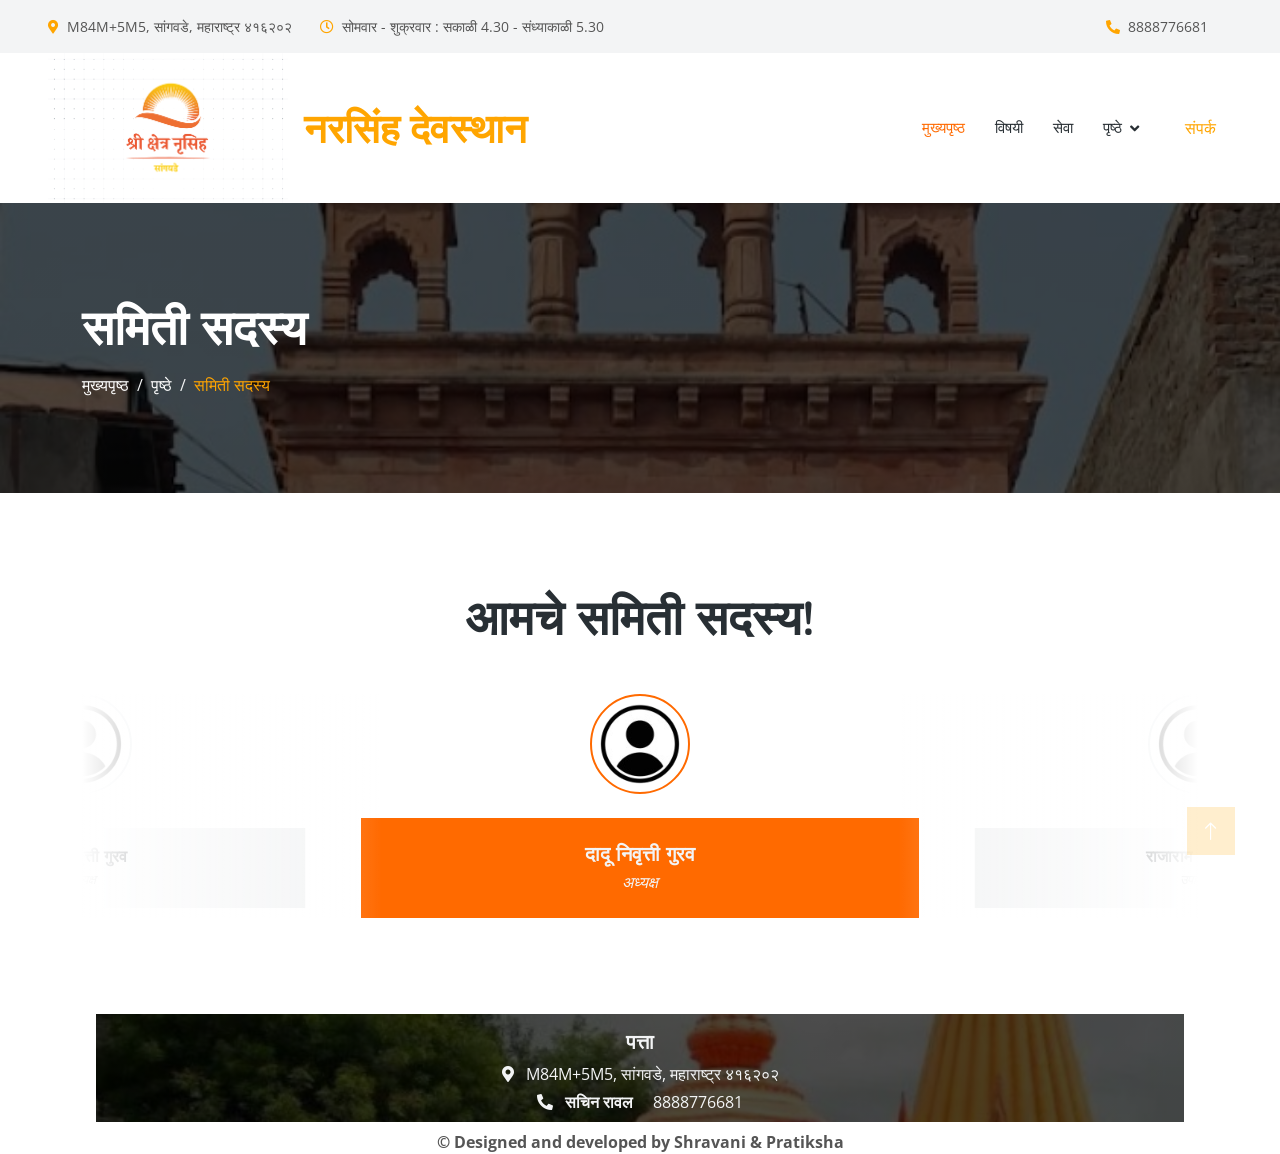
<file: testimonial.html>
<!DOCTYPE html>
<html lang="en">
  <head>
    <meta charset="utf-8" />
    <title>नरसिंह देवस्थान</title>
    <meta content="width=device-width, initial-scale=1.0" name="viewport" />
    <meta content="" name="keywords" />
    <meta content="" name="description" />

    <!-- Favicon -->
    <link href="img/favicon.ico" rel="icon" />

    <!-- Google Web Fonts -->
    <link rel="preconnect" href="https://fonts.googleapis.com" />
    <link rel="preconnect" href="https://fonts.gstatic.com" crossorigin />
    <link
      href="https://fonts.googleapis.com/css2?family=Open+Sans:wght@400;500&family=Quicksand:wght@600;700&display=swap"
      rel="stylesheet"
    />

    <!-- Icon Font Stylesheet -->
    <link
      href="https://cdnjs.cloudflare.com/ajax/libs/font-awesome/5.10.0/css/all.min.css"
      rel="stylesheet"
    />
    <link
      href="https://cdn.jsdelivr.net/npm/bootstrap-icons@1.4.1/font/bootstrap-icons.css"
      rel="stylesheet"
    />

    <!-- Libraries Stylesheet -->
    <link href="lib/animate/animate.min.css" rel="stylesheet" />
    <link href="lib/lightbox/css/lightbox.min.css" rel="stylesheet" />
    <link href="lib/owlcarousel/assets/owl.carousel.min.css" rel="stylesheet" />

    <!-- Customized Bootstrap Stylesheet -->
    <link href="css/bootstrap.min.css" rel="stylesheet" />

    <!-- Template Stylesheet -->
    <link href="css/style.css" rel="stylesheet" />
  </head>

  <body>
    <!-- Spinner Start -->
    <div
      id="spinner"
      class="show bg-white position-fixed translate-middle w-100 vh-100 top-50 start-50 d-flex align-items-center justify-content-center"
    >
      <div
        class="spinner-border text-primary"
        style="width: 3rem; height: 3rem"
        role="status"
      >
        <span class="sr-only">Loading...</span>
      </div>
    </div>
    <!-- Spinner End -->

    <!-- Topbar Start -->
    <div class="container-fluid bg-light p-0 wow fadeIn" data-wow-delay="0.1s">
      <div class="row gx-0 d-none d-lg-flex">
        <div class="col-lg-7 px-5 text-start">
          <div class="h-100 d-inline-flex align-items-center py-3 me-4">
            <small class="fa fa-map-marker-alt text-primary me-2"></small>
            <small>M84M+5M5, सांगवडे, महाराष्ट्र ४१६२०२</small>
          </div>
          <div class="h-100 d-inline-flex align-items-center py-3">
            <small class="far fa-clock text-primary me-2"></small>
            <small>सोमवार - शुक्रवार : सकाळी 4.30 - संध्याकाळी 5.30</small>
          </div>
        </div>
        <div class="col-lg-5 px-5 text-end">
          <div class="h-100 d-inline-flex align-items-center py-3 me-4">
            <small class="fa fa-phone-alt text-primary me-2"></small>
            <small>8888776681</small>
          </div>
          
        </div>
      </div>
    </div>
    <!-- Topbar End -->

    <!-- Navbar Start -->
    <nav
      class="navbar navbar-expand-lg bg-white navbar-light sticky-top py-lg-0 px-4 px-lg-5 wow fadeIn"
      data-wow-delay="0.1s"
    >
      <a href="index.html" class="navbar-brand p-0">
        <img class="img-fluid me-3" src="img/icon/icon-10.png" alt="Icon" />
        <h1 class="m-0 text-primary">नरसिंह देवस्थान</h1>
      </a>
      <button
        type="button"
        class="navbar-toggler"
        data-bs-toggle="collapse"
        data-bs-target="#navbarCollapse"
      >
        <span class="navbar-toggler-icon"></span>
      </button>
      <div class="collapse navbar-collapse py-4 py-lg-0" id="navbarCollapse">
        <div class="navbar-nav ms-auto">
          <a href="index.html" class="nav-item nav-link active">मुख्यपृष्ठ</a>
          <a href="about.html" class="nav-item nav-link">विषयी</a>
          <a href="service.html" class="nav-item nav-link">सेवा</a>
          <div class="nav-item dropdown">
            <a
              href="#"
              class="nav-link dropdown-toggle"
              data-bs-toggle="dropdown"
              >पृष्ठे</a
            >
            <div class="dropdown-menu rounded-0 rounded-bottom m-0">
              <a href="animal.html" class="dropdown-item">आमचे मंदिर</a>
              <a href="membership.html" class="dropdown-item">देणगी</a>
              <a href="visiting.html" class="dropdown-item">भेटीची वेळ</a>
              <a href="testimonial.html" class="dropdown-item">समिती सदस्य</a>
              <a href="404.html" class="dropdown-item active">404 Page</a>
            </div>
          </div>
          </div>
          <a href="contact.html" class="nav-item nav-link">संपर्क</a>
        </div>
        
        </div>
        </nav>
        <!-- Navbar End -->
        
        <!-- Page Header Start -->
        <div
          class="container-fluid header-bg py-5 mb-5 wow fadeIn"
          data-wow-delay="0.1s"
        >
          <div class="container py-5">
            <h1 class="display-4 text-white mb-3 animated slideInDown">
              समिती सदस्य
            </h1>
            <nav aria-label="breadcrumb animated slideInDown">
              <ol class="breadcrumb mb-0">
                <li class="breadcrumb-item">
                  <a class="text-white" href="#">मुख्यपृष्ठ</a>
                </li>
                <li class="breadcrumb-item">
                  <a class="text-white" href="#">पृष्ठे</a>
                </li>
                <li class="breadcrumb-item text-primary active" aria-current="page">
                  समिती सदस्य
                </li>
              </ol>
            </nav>
          </div>
        </div>
       
    <!-- Page Header End -->

    <!-- Testimonial Start -->
    <div class="container-xxl py-5">
      <div class="container">
        <h1
          class="display-5 text-center mb-5 wow fadeInUp"
          data-wow-delay="0.1s"
        >
        आमचे समिती सदस्य!
        </h1>
        <div
          class="owl-carousel testimonial-carousel wow fadeInUp"
          data-wow-delay="0.1s"
        >
          <div class="testimonial-item text-center">
            <img
              class="img-fluid rounded-circle border border-2 p-2 mx-auto mb-4"
              src="img/testimonial-1.jpg"
              style="width: 100px; height: 100px"
            />
            <div class="testimonial-text rounded text-center p-4">
              <h5 class="mb-1">दादू निवृत्ती गुरव 
              </h5>
              <span class="fst-italic">अध्यक्ष </span>
            </div>
          </div>
          <div class="testimonial-item text-center">
            <img
              class="img-fluid rounded-circle border border-2 p-2 mx-auto mb-4"
              src="img/testimonial-1.jpg"
              style="width: 100px; height: 100px"
            />
            <div class="testimonial-text rounded text-center p-4">
            
              <h5 class="mb-1">राजाराम कृष्ण गुरव 
              </h5>
              <span class="fst-italic">उपाध्यक्ष 
              </span>
            </div>
          </div>
          <div class="testimonial-item text-center">
            <img
              class="img-fluid rounded-circle border border-2 p-2 mx-auto mb-4"
              src="img/testimonial-1.jpg"
              style="width: 100px; height: 100px"
            />
            <div class="testimonial-text rounded text-center p-4">
            
              <h5 class="mb-1">भालचंद्र श्रीपती गुरव  
              </h5>
              <span class="fst-italic">पेशा </span>
            </div>
          </div>
          <div class="testimonial-item text-center">
            <img
              class="img-fluid rounded-circle border border-2 p-2 mx-auto mb-4"
              src="img/testimonial-1.jpg"
              style="width: 100px; height: 100px"
            />
            <div class="testimonial-text rounded text-center p-4">
            
              <h5 class="mb-1">सुरेश रघुनाथ गुरव
              </h5>
              <span class="fst-italic">अध्यक्ष </span>
            </div>
          </div>
          <div class="testimonial-item text-center">
            <img
              class="img-fluid rounded-circle border border-2 p-2 mx-auto mb-4"
              src="img/testimonial-1.jpg"
              style="width: 100px; height: 100px"
            />
            <div class="testimonial-text rounded text-center p-4">
            
              <h5 class="mb-1">गुंडा निवृत्ती गुरव

              </h5>
              <span class="fst-italic">अध्यक्ष </span>
            </div>
          </div>
        </div>
      </div>
    </div>
    <!-- Testimonial End -->

    <!-- Footer Start -->
    <div class="container-fluid footer bg-dark text-light mt-5 pt-3 pb-2 wow fadeIn" data-wow-delay="0.1s" style="max-width: 85%;">
      <div class="container text-center">
        <div class="row justify-content-center">
          <div class="col-lg-4 col-md-6">
            <h5 class="text-light mb-2">पत्ता</h5>
            <p class="mb-1">
              <i class="fa fa-map-marker-alt me-2"></i> M84M+5M5, सांगवडे, महाराष्ट्र ४१६२०२
            </p>
            <p class="mb-0">
              <i class="fa fa-phone-alt me-2"></i> <strong>सचिन रावल</strong> &nbsp;&nbsp;&nbsp; 8888776681
            </p>
          </div>
        </div>
      </div>
    </div>
    
    <div class="container text-center mt-2">
      <p class="mb-0"><strong>© Designed and developed by Shravani & Pratiksha</strong></p>
    </div>
    <!-- Footer End -->

    <!-- Back to Top -->
    <a href="#" class="btn btn-lg btn-primary btn-lg-square back-to-top"
      ><i class="bi bi-arrow-up"></i
    ></a>

    <!-- JavaScript Libraries -->
    <script src="https://code.jquery.com/jquery-3.4.1.min.js"></script>
    <script src="https://cdn.jsdelivr.net/npm/bootstrap@5.0.0/dist/js/bootstrap.bundle.min.js"></script>
    <script src="lib/wow/wow.min.js"></script>
    <script src="lib/easing/easing.min.js"></script>
    <script src="lib/waypoints/waypoints.min.js"></script>
    <script src="lib/counterup/counterup.min.js"></script>
    <script src="lib/owlcarousel/owl.carousel.min.js"></script>
    <script src="lib/lightbox/js/lightbox.min.js"></script>

    <!-- Template Javascript -->
    <script src="js/main.js"></script>
  </body>
</html>
</file>
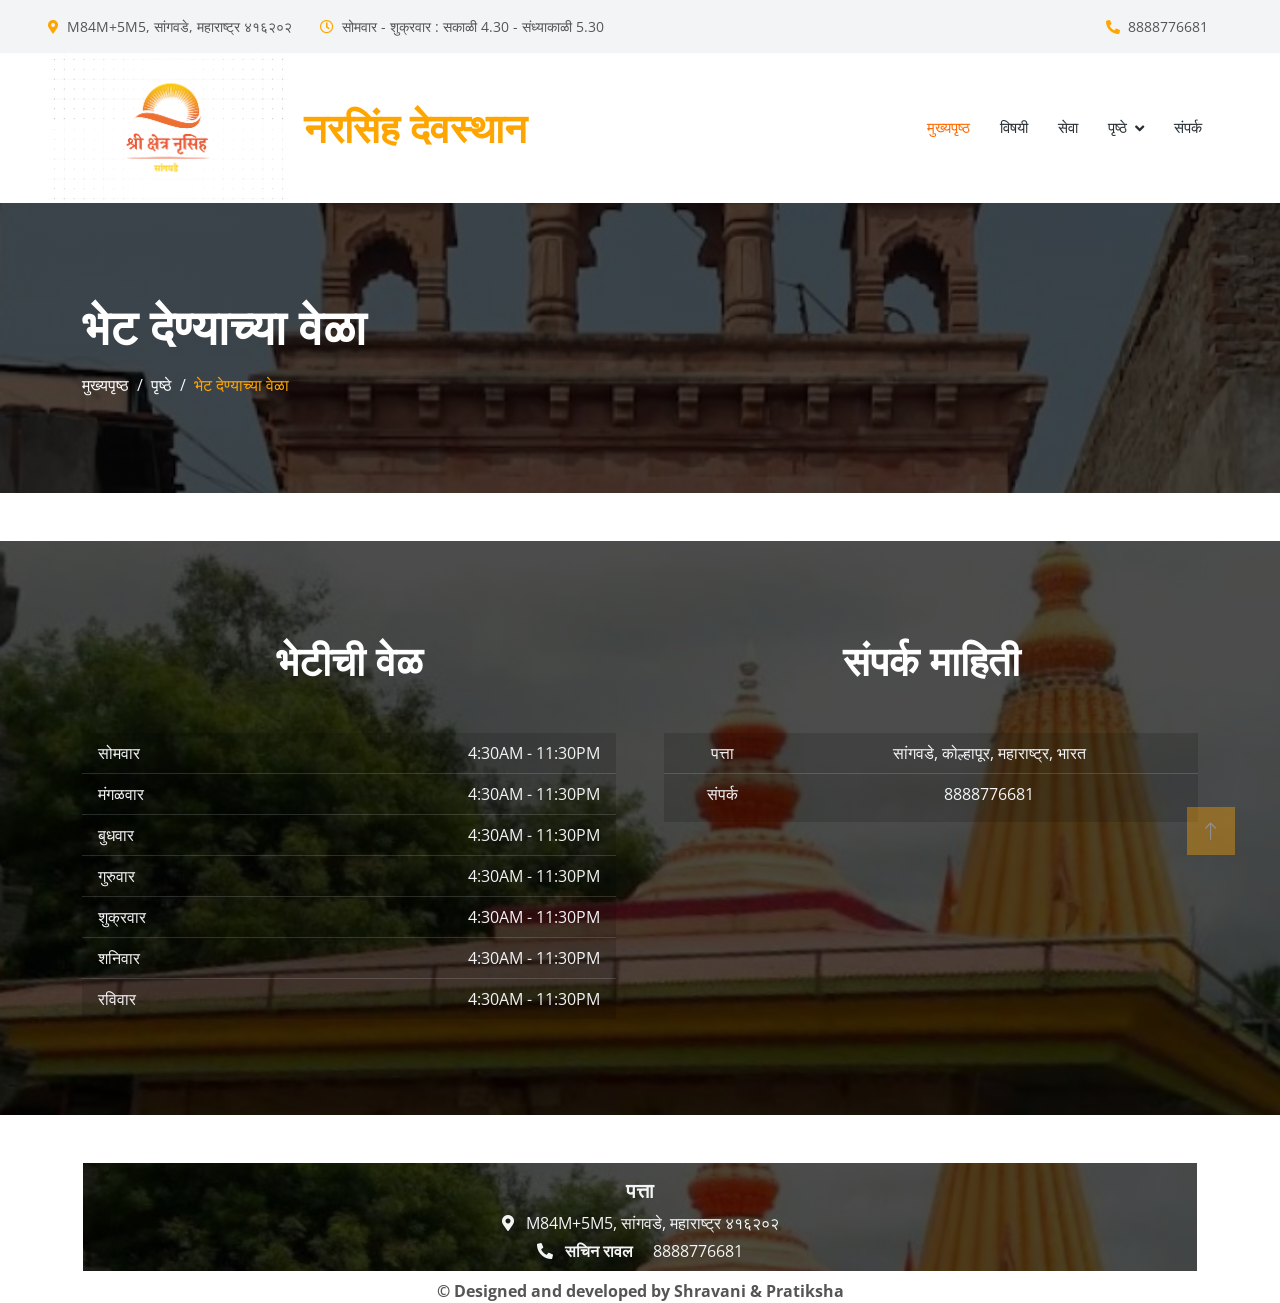
<file: visiting.html>
<!DOCTYPE html>
<html lang="en">
  <head>
    <meta charset="utf-8" />
    <title>Narsimha Temple</title>
    <meta content="width=device-width, initial-scale=1.0" name="viewport" />
    <meta content="" name="keywords" />
    <meta content="" name="description" />

    <!-- Favicon -->
    <link href="img/favicon.ico" rel="icon" />

    <!-- Google Web Fonts -->
    <link rel="preconnect" href="https://fonts.googleapis.com" />
    <link rel="preconnect" href="https://fonts.gstatic.com" crossorigin />
    <link
      href="https://fonts.googleapis.com/css2?family=Open+Sans:wght@400;500&family=Quicksand:wght@600;700&display=swap"
      rel="stylesheet"
    />

    <!-- Icon Font Stylesheet -->
    <link
      href="https://cdnjs.cloudflare.com/ajax/libs/font-awesome/5.10.0/css/all.min.css"
      rel="stylesheet"
    />
    <link
      href="https://cdn.jsdelivr.net/npm/bootstrap-icons@1.4.1/font/bootstrap-icons.css"
      rel="stylesheet"
    />

    <!-- Libraries Stylesheet -->
    <link href="lib/animate/animate.min.css" rel="stylesheet" />
    <link href="lib/lightbox/css/lightbox.min.css" rel="stylesheet" />
    <link href="lib/owlcarousel/assets/owl.carousel.min.css" rel="stylesheet" />

    <!-- Customized Bootstrap Stylesheet -->
    <link href="css/bootstrap.min.css" rel="stylesheet" />

    <!-- Template Stylesheet -->
    <link href="css/style.css" rel="stylesheet" />
  </head>

  <body>
    <!-- Spinner Start -->
    <div
      id="spinner"
      class="show bg-white position-fixed translate-middle w-100 vh-100 top-50 start-50 d-flex align-items-center justify-content-center"
    >
      <div
        class="spinner-border text-primary"
        style="width: 3rem; height: 3rem"
        role="status"
      >
        <span class="sr-only">Loading...</span>
      </div>
    </div>
    <!-- Spinner End -->

    <!-- Topbar Start -->
    <div class="container-fluid bg-light p-0 wow fadeIn" data-wow-delay="0.1s">
      <div class="row gx-0 d-none d-lg-flex">
        <div class="col-lg-7 px-5 text-start">
          <div class="h-100 d-inline-flex align-items-center py-3 me-4">
            <small class="fa fa-map-marker-alt text-primary me-2"></small>
            <small>M84M+5M5, सांगवडे, महाराष्ट्र ४१६२०२</small>
          </div>
          <div class="h-100 d-inline-flex align-items-center py-3">
            <small class="far fa-clock text-primary me-2"></small>
            <small>सोमवार - शुक्रवार : सकाळी 4.30 - संध्याकाळी 5.30</small>
          </div>
        </div>
        <div class="col-lg-5 px-5 text-end">
          <div class="h-100 d-inline-flex align-items-center py-3 me-4">
            <small class="fa fa-phone-alt text-primary me-2"></small>
            <small>8888776681</small>
          </div>
        </div>
      </div>
    </div>
    <!-- Topbar End -->

    <!-- Navbar Start -->
    <nav
      class="navbar navbar-expand-lg bg-white navbar-light sticky-top py-lg-0 px-4 px-lg-5 wow fadeIn"
      data-wow-delay="0.1s"
    >
      <a href="index.html" class="navbar-brand p-0">
        <img class="img-fluid me-3" src="img/icon/icon-10.png" alt="Icon" />
        <h1 class="m-0 text-primary">नरसिंह देवस्थान</h1>
      </a>
      <button
        type="button"
        class="navbar-toggler"
        data-bs-toggle="collapse"
        data-bs-target="#navbarCollapse"
      >
        <span class="navbar-toggler-icon"></span>
      </button>

      <div class="navbar-nav ms-auto">
        <a href="index.html" class="nav-item nav-link active">मुख्यपृष्ठ</a>
        <a href="about.html" class="nav-item nav-link">विषयी</a>
        <a href="service.html" class="nav-item nav-link">सेवा</a>
        <div class="nav-item dropdown">
          <a href="#" class="nav-link dropdown-toggle" data-bs-toggle="dropdown"
            >पृष्ठे</a
          >
          <div class="dropdown-menu rounded-0 rounded-bottom m-0">
            <a href="animal.html" class="dropdown-item">आमचे मंदिर</a>
            <a href="membership.html" class="dropdown-item">देणगी</a>
            <a href="visiting.html" class="dropdown-item">भेटीची वेळ</a>
            <a href="testimonial.html" class="dropdown-item">समिती सदस्य</a>
            <a href="404.html" class="dropdown-item">404 Page</a>
          </div>
        </div>
        <a href="contact.html" class="nav-item nav-link">संपर्क</a>
      </div>
    </nav>
    <!-- Navbar End -->

    <!-- Page Header Start -->
    <div
      class="container-fluid header-bg py-5 mb-5 wow fadeIn"
      data-wow-delay="0.1s"
      style="width: 100vw; margin: 0"
    >
      <div class="container py-5">
        <h1 class="display-4 text-white mb-3 animated slideInDown">
          भेट देण्याच्या वेळा
        </h1>
        <nav aria-label="breadcrumb animated slideInDown">
          <ol class="breadcrumb mb-0">
            <li class="breadcrumb-item">
              <a class="text-white" href="#">मुख्यपृष्ठ</a>
            </li>
            <li class="breadcrumb-item">
              <a class="text-white" href="#">पृष्ठे</a>
            </li>
            <li class="breadcrumb-item text-primary active" aria-current="page">
              भेट देण्याच्या वेळा
            </li>
          </ol>
        </nav>
      </div>
    </div>
    <!-- Page Header End -->

    <!-- Visiting Hours Start -->
    <div
      class="container-xxl bg-primary visiting-hours py-5 wow fadeInUp"
      data-wow-delay="0.1s"
      style="margin: auto"
    >
      <div class="container py-5">
        <div class="row g-5 justify-content-center text-center">
          <!-- Centering the boxes -->
          <div class="col-md-6 wow fadeIn" data-wow-delay="0.3s">
            <h1 class="display-6 text-white mb-5">भेटीची वेळ</h1>
            <ul class="list-group list-group-flush">
              <li class="list-group-item">
                <span>सोमवार</span>
                <span>4:30AM - 11:30PM</span>
              </li>
              <li class="list-group-item">
                <span>मंगळवार</span>
                <span>4:30AM - 11:30PM</span>
              </li>
              <li class="list-group-item">
                <span>बुधवार</span>
                <span>4:30AM - 11:30PM</span>
              </li>
              <li class="list-group-item">
                <span>गुरुवार</span>
                <span>4:30AM - 11:30PM</span>
              </li>
              <li class="list-group-item">
                <span>शुक्रवार</span>
                <span>4:30AM - 11:30PM</span>
              </li>
              <li class="list-group-item">
                <span>शनिवार</span>
                <span>4:30AM - 11:30PM</span>
              </li>
              <li class="list-group-item">
                <span>रविवार</span>
                <span>4:30AM - 11:30PM</span>
              </li>
            </ul>
          </div>
          <div class="col-md-6 text-light wow fadeIn" data-wow-delay="0.5s">
            <h1 class="display-6 text-white mb-5">संपर्क माहिती</h1>
            <table class="table">
              <tbody>
                <tr>
                  <td>पत्ता</td>
                  <td>सांगवडे, कोल्हापूर, महाराष्ट्र, भारत</td>
                </tr>
                <tr>
                  <td>संपर्क</td>
                  <td>
                    <p class="mb-2">8888776681</p>
                  </td>
                </tr>
              </tbody>
            </table>
          </div>
        </div>
      </div>
    </div>
    <!-- Visiting Hours End -->

    <!-- Footer Start -->
    <div
      class="footer bg-dark text-light mt-5 pt-3 pb-2 wow fadeIn"
      data-wow-delay="0.1s"
      style="max-width: 87%; margin: auto"
    >
      <div class="container text-center">
        <div class="row justify-content-center">
          <div class="col-lg-4 col-md-6">
            <h5 class="text-light mb-2">पत्ता</h5>
            <p class="mb-1">
              <i class="fa fa-map-marker-alt me-2"></i> M84M+5M5, सांगवडे,
              महाराष्ट्र ४१६२०२
            </p>
            <p class="mb-0">
              <i class="fa fa-phone-alt me-2"></i>
              <strong>सचिन रावल</strong> &nbsp;&nbsp;&nbsp; 8888776681
            </p>
          </div>
        </div>
      </div>
    </div>

    <div class="container text-center mt-2">
      <p class="mb-0">
        <strong>© Designed and developed by Shravani & Pratiksha</strong>
      </p>
    </div>
    <!-- Footer End -->

    <!-- Back to Top -->
    <a href="#" class="btn btn-lg btn-primary btn-lg-square back-to-top"
      ><i class="bi bi-arrow-up"></i
    ></a>

    <!-- JavaScript Libraries -->
    <script src="https://code.jquery.com/jquery-3.4.1.min.js"></script>
    <script src="https://cdn.jsdelivr.net/npm/bootstrap@5.0.0/dist/js/bootstrap.bundle.min.js"></script>
    <script src="lib/wow/wow.min.js"></script>
    <script src="lib/easing/easing.min.js"></script>
    <script src="lib/waypoints/waypoints.min.js"></script>
    <script src="lib/counterup/counterup.min.js"></script>
    <script src="lib/owlcarousel/owl.carousel.min.js"></script>
    <script src="lib/lightbox/js/lightbox.min.js"></script>

    <!-- Template Javascript -->
    <script src="js/main.js"></script>
  </body>
</html>
</file>
<file: css/style.css>
/********** Template CSS **********/
:root {
  --primary: #ff6a00;
  --light: #f3f4f5;
  --dark: #282f34;
}

.back-to-top {
  position: fixed;
  display: none;
  right: 45px;
  bottom: 45px;
  z-index: 99;
}

/*** Spinner ***/
#spinner {
  opacity: 0;
  visibility: hidden;
  transition: opacity 0.5s ease-out, visibility 0s linear 0.5s;
  z-index: 99999;
}

#spinner.show {
  transition: opacity 0.5s ease-out, visibility 0s linear 0s;
  visibility: visible;
  opacity: 1;
}

/*** Button ***/
.btn {
  font-weight: 500;
  transition: 0.5s;
}

.btn.btn-primary,
.btn.btn-secondary {
  color: #ffffff;
}

.btn-square {
  width: 38px;
  height: 38px;
}

.btn-sm-square {
  width: 32px;
  height: 32px;
}

.btn-lg-square {
  width: 48px;
  height: 48px;
}

.btn-square,
.btn-sm-square,
.btn-lg-square {
  padding: 0;
  display: flex;
  align-items: center;
  justify-content: center;
  font-weight: normal;
}

/*** Navbar ***/
.navbar.sticky-top {
  top: -100px;
  transition: 0.5s;
}

.navbar .navbar-brand {
  display: flex;
  align-items: center;
}

.navbar .navbar-brand img {
  max-height: 150px;
}

.navbar .dropdown-toggle::after {
  border: none;
  content: "\f107";
  font-family: "Font Awesome 5 Free";
  font-weight: 900;
  vertical-align: middle;
  margin-left: 8px;
}

.navbar .navbar-nav .nav-link {
  margin-right: 30px;
  padding: 25px 0;
  color: #ffffff;
  font-size: 15px;
  font-weight: 500;
  text-transform: uppercase;
  outline: none;
}

.navbar .navbar-nav .nav-link:hover,
.navbar .navbar-nav .nav-link.active {
  color: var(--primary);
}

@media (max-width: 991.98px) {
  .navbar .navbar-nav .nav-link {
    margin-right: 0;
    padding: 10px 0;
  }

  .navbar .navbar-nav {
    border-top: 1px solid #eeeeee;
  }
}

.navbar .navbar-nav .nav-link {
  color: var(--dark);
  font-weight: 500;
}

@media (min-width: 992px) {
  .navbar .nav-item .dropdown-menu {
    display: block;
    border: none;
    margin-top: 0;
    top: 150%;
    opacity: 0;
    visibility: hidden;
    transition: 0.5s;
  }

  .navbar .nav-item:hover .dropdown-menu {
    top: 100%;
    visibility: visible;
    transition: 0.5s;
    opacity: 1;
  }
}

/*** Header ***/
.header-bg {
  background: linear-gradient(rgba(0, 0, 0, 0.7), rgba(0, 0, 0, 0.7)),
    url(../img/bg-1.png) center center no-repeat;
  background-size: cover;
}

.btn-play {
  position: relative;
  display: block;
  box-sizing: content-box;
  width: 16px;
  height: 26px;
  border-radius: 100%;
  border: none;
  outline: none !important;
  padding: 18px 20px 20px 28px;
  background: #ffffff;
}

.btn-play:before {
  content: "";
  position: absolute;
  z-index: 0;
  left: 50%;
  top: 50%;
  transform: translateX(-50%) translateY(-50%);
  display: block;
  width: 60px;
  height: 60px;
  background: #ffffff;
  border-radius: 100%;
  animation: pulse-border 1500ms ease-out infinite;
}

.btn-play:after {
  content: "";
  position: absolute;
  z-index: 1;
  left: 50%;
  top: 50%;
  transform: translateX(-50%) translateY(-50%);
  display: block;
  width: 60px;
  height: 60px;
  background: #ffffff;
  border-radius: 100%;
  transition: all 200ms;
}

.btn-play span {
  display: block;
  position: relative;
  z-index: 3;
  width: 0;
  height: 0;
  left: -1px;
  border-left: 16px solid var(--primary);
  border-top: 11px solid transparent;
  border-bottom: 11px solid transparent;
}

@keyframes pulse-border {
  0% {
    transform: translateX(-50%) translateY(-50%) translateZ(0) scale(1);
    opacity: 1;
  }

  100% {
    transform: translateX(-50%) translateY(-50%) translateZ(0) scale(2);
    opacity: 0;
  }
}

.modal-video .modal-dialog {
  position: relative;
  max-width: 800px;
  margin: 60px auto 0 auto;
}

.modal-video .modal-body {
  position: relative;
  padding: 0px;
}

.modal-video .close {
  position: absolute;
  width: 30px;
  height: 30px;
  right: 0px;
  top: -30px;
  z-index: 999;
  font-size: 30px;
  font-weight: normal;
  color: #ffffff;
  background: #000000;
  opacity: 1;
}

.header-carousel .owl-nav {
  position: absolute;
  width: 200px;
  height: 40px;
  bottom: 30px;
  left: 50%;
  transform: translateX(-50%);
  display: flex;
  justify-content: space-between;
}

.header-carousel .owl-nav .owl-prev,
.header-carousel .owl-nav .owl-next {
  width: 40px;
  height: 40px;
  display: flex;
  align-items: center;
  justify-content: center;
  color: #ffffff;
  background: transparent;
  border: 1px solid #ffffff;
  font-size: 22px;
  transition: 0.5s;
}

.header-carousel .owl-nav .owl-prev:hover,
.header-carousel .owl-nav .owl-next:hover {
  background: var(--primary);
  border-color: var(--primary);
}

.header-carousel .owl-dots {
  position: absolute;
  height: 45px;
  bottom: 30px;
  left: 50%;
  transform: translateX(-50%);
  display: flex;
  align-items: center;
  justify-content: center;
}

.header-carousel .owl-dot {
  position: relative;
  display: inline-block;
  margin: 0 5px;
  width: 15px;
  height: 15px;
  background: transparent;
  border: 1px solid #ffffff;
  transition: 0.5s;
}

.header-carousel .owl-dot::after {
  position: absolute;
  content: "";
  width: 5px;
  height: 5px;
  top: 4px;
  left: 4px;
  background: #ffffff;
  border-radius: 5px;
}

.header-carousel .owl-dot.active {
  background: var(--primary);
  border-color: var(--primary);
}

.breadcrumb-item + .breadcrumb-item::before {
  color: var(--light);
}

/*** Img Border ***/
.img-border {
  position: relative;
  height: 100%;
  min-height: 400px;
}

.img-border::before {
  position: absolute;
  content: "";
  top: 0;
  left: 0;
  right: 3rem;
  bottom: 3rem;
  border: 5px solid var(--primary);
}

.img-border img {
  position: absolute;
  top: 3rem;
  left: 3rem;
  width: calc(100% - 3rem);
  height: calc(100% - 3rem);
  object-fit: cover;
}

/*** Facts & Visiting Hours ***/
.facts {
  background: linear-gradient(rgba(0, 0, 0, 0.7), rgba(0, 0, 0, 0.7)),
    url(../img/bg-1.jpg) center center no-repeat;
  background-size: cover;
}

.visiting-hours {
  background: linear-gradient(rgba(0, 0, 0, 0.7), rgba(0, 0, 0, 0.7)),
    url(../img/bg-2.jpg) center center no-repeat;
  background-size: cover;
}

.visiting-hours .list-group-item {
  display: flex;
  justify-content: space-between;
  color: var(--light);
  background: rgba(0, 0, 0, 0.15);
  border-color: rgba(255, 255, 255, 0.15);
}

.visiting-hours .table {
  color: var(--light);
  background: rgba(0, 0, 0, 0.15);
}

.visiting-hours .table td {
  padding: 0.5rem 1rem;
  border-color: rgba(255, 255, 255, 0.15);
}

.visiting-hours .table tr:last-child td {
  border: none;
}

/*** Animal ***/
.animal-item {
  position: relative;
  display: block;
}

.animal-item .animal-text {
  position: absolute;
  width: 100%;
  height: 100%;
  top: 0;
  left: 0;
  background: rgba(0, 0, 0, 0.7);
  display: flex;
  flex-direction: column;
  justify-content: flex-end;
  padding-bottom: 100px !important;
  opacity: 0;
  transition: 0.5s;
}

.animal-item:hover .animal-text {
  opacity: 1;
  padding-bottom: 20px !important;
}

/*** Membership ***/
.membership-item {
  padding: 45px 30px;
  color: #ffffff;
  background: rgba(0, 0, 0, 0.7);
}

.membership-item img {
  position: absolute;
  top: 0;
  left: 0;
  width: 100%;
  height: 100%;
  object-fit: cover;
  z-index: -1;
}

.membership-item .display-1 {
  color: transparent;
  -webkit-text-stroke: 2px var(--primary);
}

/*** Testimonial ***/
.testimonial-carousel::before {
  position: absolute;
  content: "";
  top: 0;
  left: 0;
  height: 100%;
  width: 0;
  background: linear-gradient(
    to right,
    rgba(255, 255, 255, 1) 0%,
    rgba(255, 255, 255, 0) 100%
  );
  z-index: 1;
}

.testimonial-carousel::after {
  position: absolute;
  content: "";
  top: 0;
  right: 0;
  height: 100%;
  width: 0;
  background: linear-gradient(
    to left,
    rgba(255, 255, 255, 1) 0%,
    rgba(255, 255, 255, 0) 100%
  );
  z-index: 1;
}

@media (min-width: 768px) {
  .testimonial-carousel::before,
  .testimonial-carousel::after {
    width: 200px;
  }
}

@media (min-width: 992px) {
  .testimonial-carousel::before,
  .testimonial-carousel::after {
    width: 300px;
  }
}

.testimonial-carousel .owl-item .testimonial-text {
  background: var(--light);
  transform: scale(0.8);
  transition: 0.5s;
}

.testimonial-carousel .owl-item.center .testimonial-text {
  background: var(--primary);
  transform: scale(1);
}

.testimonial-carousel .owl-item .testimonial-text *,
.testimonial-carousel .owl-item .testimonial-item img {
  transition: 0.5s;
}

.testimonial-carousel .owl-item.center .testimonial-text * {
  color: var(--light) !important;
}

.testimonial-carousel .owl-item.center .testimonial-item img {
  border-color: var(--primary) !important;
}

.testimonial-carousel .owl-nav {
  position: absolute;
  width: 350px;
  top: 15px;
  left: 50%;
  transform: translateX(-50%);
  display: flex;
  justify-content: space-between;
  opacity: 0;
  transition: 0.5s;
  z-index: 1;
}

.testimonial-carousel:hover .owl-nav {
  width: 300px;
  opacity: 1;
}

.testimonial-carousel .owl-nav .owl-prev,
.testimonial-carousel .owl-nav .owl-next {
  position: relative;
  color: var(--primary);
  font-size: 45px;
  transition: 0.5s;
}

.testimonial-carousel .owl-nav .owl-prev:hover,
.testimonial-carousel .owl-nav .owl-next:hover {
  color: var(--dark);
}

/*** Footer ***/
.footer {
  background: linear-gradient(rgba(0, 0, 0, 0.7), rgba(0, 0, 0, 0.7)),
    url(../img/bg-2.jpg) center center no-repeat;
  background-size: cover;
}

.footer .btn.btn-social {
  margin-right: 5px;
  width: 35px;
  height: 35px;
  display: flex;
  align-items: center;
  justify-content: center;
  color: var(--light);
  border: 1px solid #ffffff;
  transition: 0.3s;
}

.footer .btn.btn-social:hover {
  color: var(--primary);
}

.footer .btn.btn-link {
  display: block;
  margin-bottom: 5px;
  padding: 0;
  text-align: left;
  color: #ffffff;
  font-size: 15px;
  font-weight: normal;
  text-transform: capitalize;
  transition: 0.3s;
}

.footer .btn.btn-link::before {
  position: relative;
  content: "\f105";
  font-family: "Font Awesome 5 Free";
  font-weight: 900;
  margin-right: 10px;
}

.footer .btn.btn-link:hover {
  color: var(--primary);
  letter-spacing: 1px;
  box-shadow: none;
}

.footer .copyright {
  padding: 25px 0;
  font-size: 15px;
  border-top: 1px solid rgba(256, 256, 256, 0.1);
}

.footer .copyright a {
  color: var(--light);
}

.footer .copyright a:hover {
  color: var(--primary);
}
</file>
